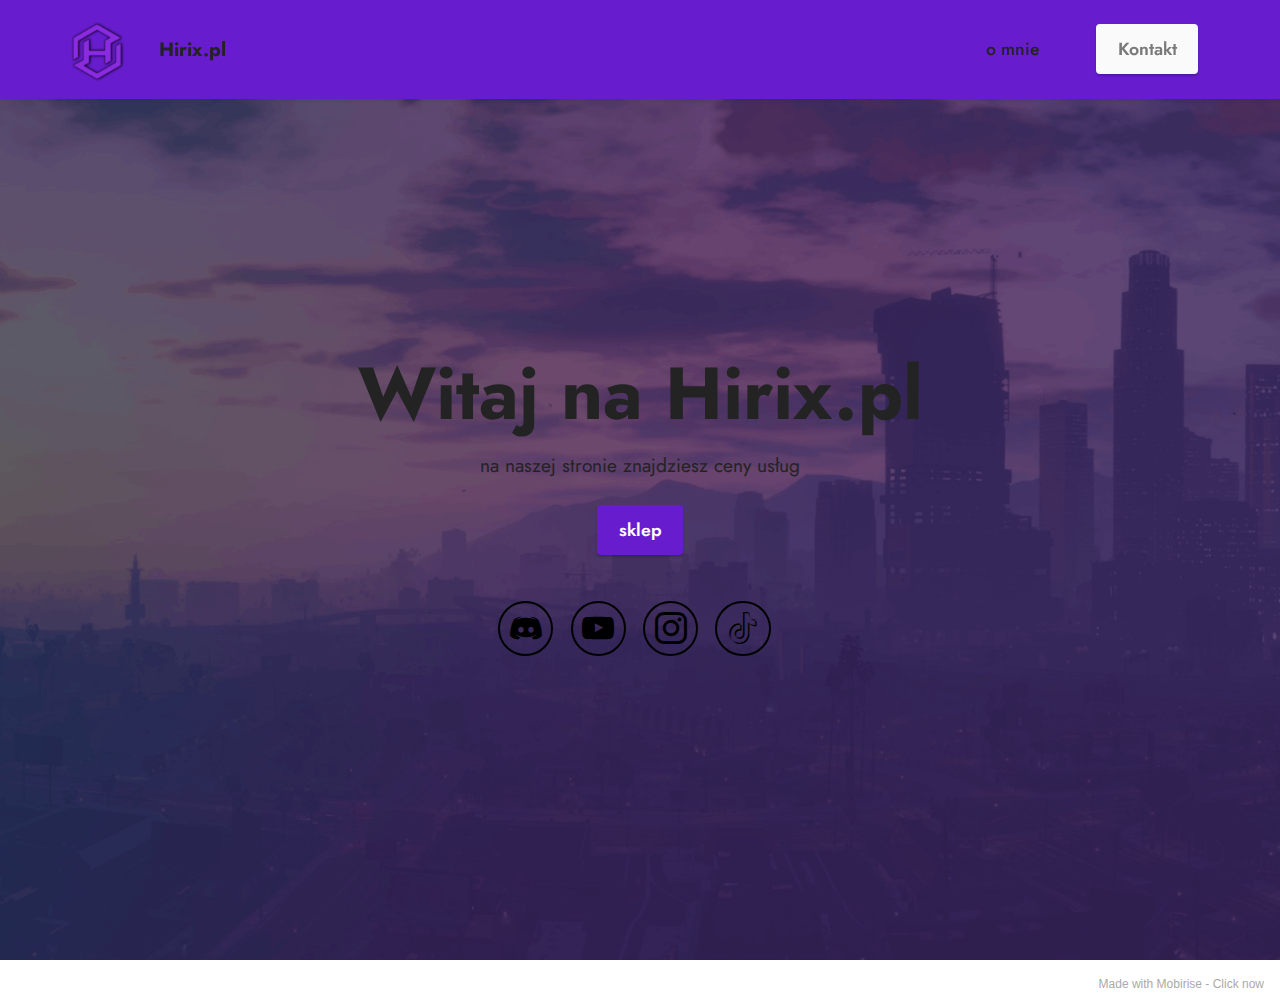
<file: index.html>
<!DOCTYPE html>
<html  >
<head>
  <!-- Site made with Mobirise Website Builder v5.5.5, https://mobirise.com -->
  <meta charset="UTF-8">
  <meta http-equiv="X-UA-Compatible" content="IE=edge">
  <meta name="generator" content="Mobirise v5.5.5, mobirise.com">
  <meta name="viewport" content="width=device-width, initial-scale=1, minimum-scale=1">
  <link rel="shortcut icon" href="assets/images/20211227-213112-128x102-1.png" type="image/x-icon">
  <meta name="description" content="">
  
  
  <title>Home</title>
  <link rel="stylesheet" href="assets/bootstrap/css/bootstrap.min.css">
  <link rel="stylesheet" href="assets/bootstrap/css/bootstrap-grid.min.css">
  <link rel="stylesheet" href="assets/bootstrap/css/bootstrap-reboot.min.css">
  <link rel="stylesheet" href="assets/dropdown/css/style.css">
  <link rel="stylesheet" href="assets/socicon/css/styles.css">
  <link rel="stylesheet" href="assets/theme/css/style.css">
  <link rel="preload" href="https://fonts.googleapis.com/css?family=Jost:100,200,300,400,500,600,700,800,900,100i,200i,300i,400i,500i,600i,700i,800i,900i&display=swap" as="style" onload="this.onload=null;this.rel='stylesheet'">
  <noscript><link rel="stylesheet" href="https://fonts.googleapis.com/css?family=Jost:100,200,300,400,500,600,700,800,900,100i,200i,300i,400i,500i,600i,700i,800i,900i&display=swap"></noscript>
  <link rel="preload" as="style" href="assets/mobirise/css/mbr-additional.css"><link rel="stylesheet" href="assets/mobirise/css/mbr-additional.css" type="text/css">
  
  
  
  
</head>
<body>
  
  <section data-bs-version="5.1" class="menu menu2 cid-sSSVPIwAjV" once="menu" id="menu2-n">
    
    <nav class="navbar navbar-dropdown navbar-fixed-top navbar-expand-lg">
        <div class="container-fluid">
            <div class="navbar-brand">
                <span class="navbar-logo">
                    <a href="index.html#header13-l">
                        <img src="assets/images/20211227-213112-131x105.png" alt="Mobirise" style="height: 4.9rem;">
                    </a>
                </span>
                <span class="navbar-caption-wrap"><a class="navbar-caption text-black text-primary display-7" href="index.html#header13-l">Hirix.pl</a></span>
            </div>
            <button class="navbar-toggler" type="button" data-toggle="collapse" data-bs-toggle="collapse" data-target="#navbarSupportedContent" data-bs-target="#navbarSupportedContent" aria-controls="navbarNavAltMarkup" aria-expanded="false" aria-label="Toggle navigation">
                <div class="hamburger">
                    <span></span>
                    <span></span>
                    <span></span>
                    <span></span>
                </div>
            </button>
            <div class="collapse navbar-collapse" id="navbarSupportedContent">
                <ul class="navbar-nav nav-dropdown" data-app-modern-menu="true"><li class="nav-item"><a class="nav-link link text-black text-primary display-4" href="page3.html#testimonials1-12">o mnie<br></a>
                    </li></ul>
                
                <div class="navbar-buttons mbr-section-btn"><a class="btn btn-white display-4" href="page2.html#form5-10">Kontakt</a></div>
            </div>
        </div>
    </nav>
</section>

<section data-bs-version="5.1" class="header13 cid-sSSS8kNUm5 mbr-fullscreen" id="header13-l">

    

    <div class="mbr-overlay" style="opacity: 0; background-color: rgb(255, 255, 255);"></div>

    <div class="align-center container">
        <div class="row justify-content-center">
            <div class="col-12 col-lg-10">
                <h1 class="mbr-section-title mbr-fonts-style mb-3 display-1"><strong>Witaj na Hirix.pl</strong></h1>
                
                <p class="mbr-text mbr-fonts-style mb-3 display-7">na naszej stronie znajdziesz ceny usług</p>
                <div class="mbr-section-btn mt-3"><a class="btn btn-secondary display-4" href="page1.html#image1-v">sklep<br></a></div>
                <div class="social-row display-7 mt-5">
                    <div class="soc-item">
                        <a href="https://discord.gg/nV8Jnjw2uT" target="_blank">
                            <span class="mbr-iconfont socicon-discord socicon"></span>
                        </a>
                    </div>
                    <div class="soc-item">
                        <a href="https://www.youtube.com/channel/UC6vPc8rOCn3VEu55mf0whsQ" target="_blank">
                            <span class="mbr-iconfont socicon-youtube socicon"></span>
                        </a>
                    </div>
                    <div class="soc-item">
                        <a href="https://www.instagram.com/jakub.kopycinski69/" target="_blank">
                            <span class="mbr-iconfont socicon-instagram socicon"></span>
                        </a>
                    </div>
                    <div class="soc-item">
                        <a href="https://www.tiktok.com/@hirix.pl" target="_blank">
                            <span class="mbr-iconfont socicon-tiktok socicon"></span>
                        </a>
                    </div>
                    
                </div>
            </div>
        </div>
    </div>
</section><section style="background-color: #fff; font-family: -apple-system, BlinkMacSystemFont, 'Segoe UI', 'Roboto', 'Helvetica Neue', Arial, sans-serif; color:#aaa; font-size:12px; padding: 0; align-items: center; display: flex;"><a href="https://mobirise.site/w" style="flex: 1 1; height: 3rem; padding-left: 1rem;"></a><p style="flex: 0 0 auto; margin:0; padding-right:1rem;">Made with Mobirise - <a href="https://mobirise.site/l" style="color:#aaa;">Click now</a></p></section><script src="assets/bootstrap/js/bootstrap.bundle.min.js"></script>  <script src="assets/smoothscroll/smooth-scroll.js"></script>  <script src="assets/ytplayer/index.js"></script>  <script src="assets/dropdown/js/navbar-dropdown.js"></script>  <script src="assets/theme/js/script.js"></script>  
  
  
</body>
</html>
</file>
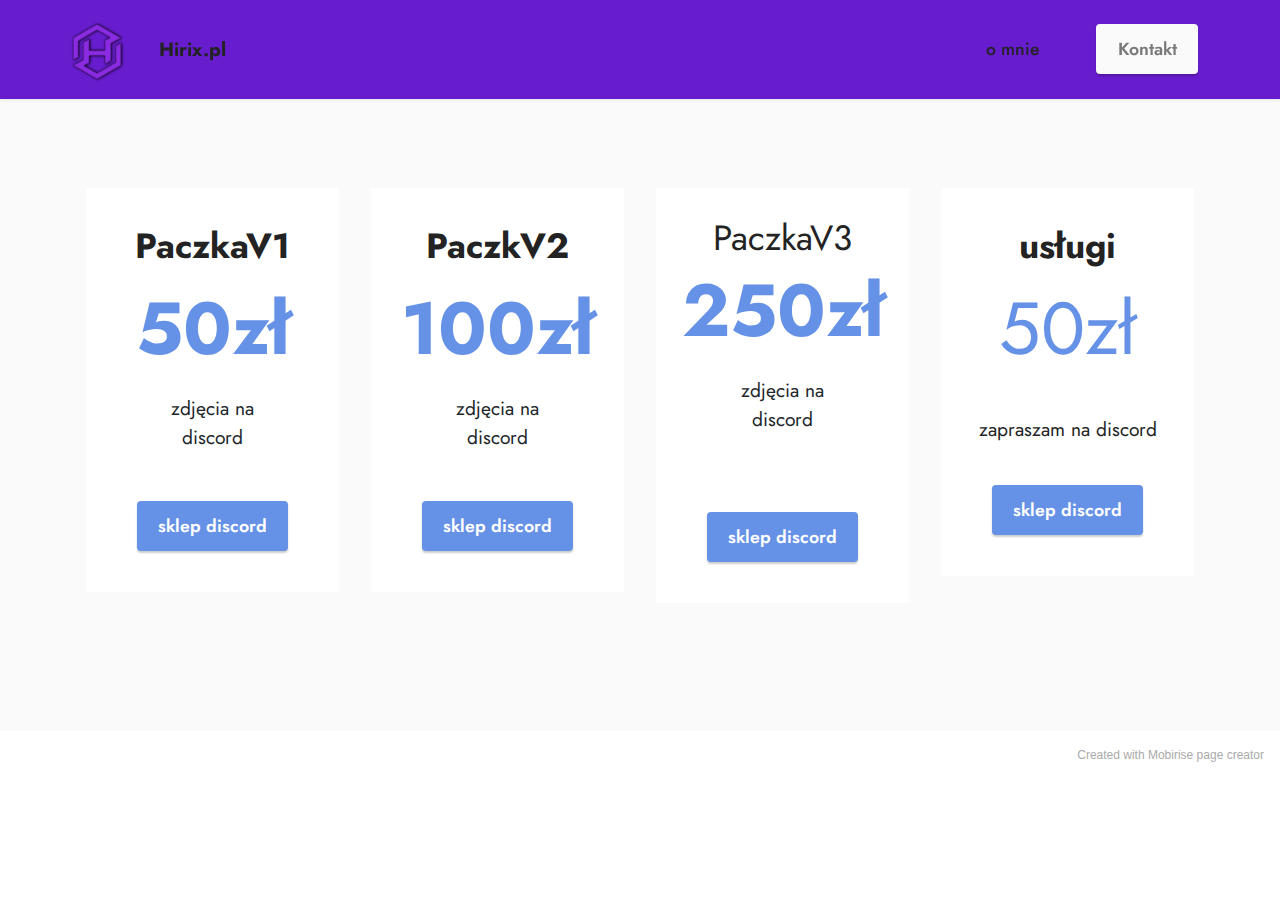
<file: page1.html>
<!DOCTYPE html>
<html  >
<head>
  <!-- Site made with Mobirise Website Builder v5.5.5, https://mobirise.com -->
  <meta charset="UTF-8">
  <meta http-equiv="X-UA-Compatible" content="IE=edge">
  <meta name="generator" content="Mobirise v5.5.5, mobirise.com">
  <meta name="viewport" content="width=device-width, initial-scale=1, minimum-scale=1">
  <link rel="shortcut icon" href="assets/images/20211227-213112-128x102-1.png" type="image/x-icon">
  <meta name="description" content="">
  
  
  <title>sklep</title>
  <link rel="stylesheet" href="assets/bootstrap/css/bootstrap.min.css">
  <link rel="stylesheet" href="assets/bootstrap/css/bootstrap-grid.min.css">
  <link rel="stylesheet" href="assets/bootstrap/css/bootstrap-reboot.min.css">
  <link rel="stylesheet" href="assets/dropdown/css/style.css">
  <link rel="stylesheet" href="assets/socicon/css/styles.css">
  <link rel="stylesheet" href="assets/theme/css/style.css">
  <link rel="preload" href="https://fonts.googleapis.com/css?family=Jost:100,200,300,400,500,600,700,800,900,100i,200i,300i,400i,500i,600i,700i,800i,900i&display=swap" as="style" onload="this.onload=null;this.rel='stylesheet'">
  <noscript><link rel="stylesheet" href="https://fonts.googleapis.com/css?family=Jost:100,200,300,400,500,600,700,800,900,100i,200i,300i,400i,500i,600i,700i,800i,900i&display=swap"></noscript>
  <link rel="preload" as="style" href="assets/mobirise/css/mbr-additional.css"><link rel="stylesheet" href="assets/mobirise/css/mbr-additional.css" type="text/css">
  
  
  
  
</head>
<body>
  
  <section data-bs-version="5.1" class="menu menu2 cid-sSSVPIwAjV" once="menu" id="menu2-t">
    
    <nav class="navbar navbar-dropdown navbar-fixed-top navbar-expand-lg">
        <div class="container-fluid">
            <div class="navbar-brand">
                <span class="navbar-logo">
                    <a href="index.html#header13-l">
                        <img src="assets/images/20211227-213112-131x105.png" alt="Mobirise" style="height: 4.9rem;">
                    </a>
                </span>
                <span class="navbar-caption-wrap"><a class="navbar-caption text-black text-primary display-7" href="index.html#header13-l">Hirix.pl</a></span>
            </div>
            <button class="navbar-toggler" type="button" data-toggle="collapse" data-bs-toggle="collapse" data-target="#navbarSupportedContent" data-bs-target="#navbarSupportedContent" aria-controls="navbarNavAltMarkup" aria-expanded="false" aria-label="Toggle navigation">
                <div class="hamburger">
                    <span></span>
                    <span></span>
                    <span></span>
                    <span></span>
                </div>
            </button>
            <div class="collapse navbar-collapse" id="navbarSupportedContent">
                <ul class="navbar-nav nav-dropdown" data-app-modern-menu="true"><li class="nav-item"><a class="nav-link link text-black text-primary display-4" href="page3.html#testimonials1-12">o mnie<br></a>
                    </li></ul>
                
                <div class="navbar-buttons mbr-section-btn"><a class="btn btn-white display-4" href="page2.html#form5-10">Kontakt</a></div>
            </div>
        </div>
    </nav>
</section>

<section data-bs-version="5.1" class="pricing2 cid-sSTAJxi1bh" id="pricing2-w">
    

    
    <div class="container">
        <div class="row justify-content-center">
            <div class="col-12 col-md-6 align-center col-lg-3">
                <div class="plan">
                    <div class="plan-header">
                        <h6 class="plan-title mbr-fonts-style mb-3 display-5">
                            <strong>PaczkaV1</strong></h6>
                        <div class="plan-price">
                            <p class="price mbr-fonts-style m-0 display-1"><strong>50zł</strong></p>
                            <p class="price-term mbr-fonts-style mb-3 display-7"></p>
                        </div>
                    </div>
                    <div class="plan-body">
                        <div class="plan-list mb-4">
                            <ul class="list-group mbr-fonts-style list-group-flush display-7">
                                <li class="list-group-item">zdjęcia na discord</li>
                            </ul>
                        </div>
                        <div class="mbr-section-btn text-center"><a href="https://discord.gg/mQrXmRFPu3" class="btn btn-primary display-4">sklep discord</a></div>
                    </div>
                </div>
            </div>
            <div class="col-12 col-md-6 align-center col-lg-3">
                <div class="plan">
                    <div class="plan-header">
                        <h6 class="plan-title mbr-fonts-style mb-3 display-5"><strong>PaczkV2</strong></h6>
                        <div class="plan-price">
                            <p class="price mbr-fonts-style m-0 display-1"><strong>100zł</strong></p>
                            <p class="price-term mbr-fonts-style mb-3 display-7"></p>
                        </div>
                    </div>
                    <div class="plan-body">
                        <div class="plan-list mb-4">
                            <ul class="list-group mbr-fonts-style list-group-flush display-7">
                                <li class="list-group-item">zdjęcia na discord</li>
                            </ul>
                        </div>
                        <div class="mbr-section-btn text-center"><a href="https://discord.gg/7jt62gEtrX" class="btn btn-primary display-4">sklep discord</a></div>
                    </div>
                </div>
            </div>
            <div class="col-12 col-md-6 align-center col-lg-3">
                <div class="plan">
                    <div class="plan-header">
                        <h6 class="plan-title mbr-fonts-style mb-3 display-5"><p>PaczkaV3</p></h6>
                        <div class="plan-price">
                            <p class="price mbr-fonts-style m-0 display-1"><strong>250zł</strong></p>
                            <p class="price-term mbr-fonts-style mb-3 display-7"></p>
                        </div>
                    </div>
                    <div class="plan-body">
                        <div class="plan-list mb-4">
                            <ul class="list-group mbr-fonts-style list-group-flush display-7">
                                <li class="list-group-item">zdjęcia na discord<br><br></li>
                            </ul>
                        </div>
                        <div class="mbr-section-btn text-center"><a href="https://discord.gg/WrtXUGRpYY" class="btn btn-primary display-4">sklep discord</a></div>
                    </div>
                </div>
            </div>
            <div class="col-12 col-md-6 align-center col-lg-3">
                <div class="plan">
                    <div class="plan-header">
                        <h6 class="plan-title mbr-fonts-style mb-3 display-5">
                            <strong>usługi</strong></h6>
                        <div class="plan-price">
                            <p class="price mbr-fonts-style m-0 display-1">50zł</p>
                            <p class="price-term mbr-fonts-style mb-3 display-7"><strong>&nbsp;</strong></p>
                        </div>
                    </div>
                    <div class="plan-body">
                        <div class="plan-list mb-4">
                            <ul class="list-group mbr-fonts-style list-group-flush display-7">zapraszam na discord</ul>
                        </div>
                        <div class="mbr-section-btn text-center"><a href="https://discord.gg/rJuwUv5r8v" class="btn btn-primary display-4">sklep discord</a></div>
                    </div>
                </div>
            </div>
        </div>
    </div>
</section><section style="background-color: #fff; font-family: -apple-system, BlinkMacSystemFont, 'Segoe UI', 'Roboto', 'Helvetica Neue', Arial, sans-serif; color:#aaa; font-size:12px; padding: 0; align-items: center; display: flex;"><a href="https://mobirise.site/u" style="flex: 1 1; height: 3rem; padding-left: 1rem;"></a><p style="flex: 0 0 auto; margin:0; padding-right:1rem;">Created with Mobirise <a href="https://mobirise.site/j" style="color:#aaa;">page</a> creator</p></section><script src="assets/bootstrap/js/bootstrap.bundle.min.js"></script>  <script src="assets/smoothscroll/smooth-scroll.js"></script>  <script src="assets/ytplayer/index.js"></script>  <script src="assets/dropdown/js/navbar-dropdown.js"></script>  <script src="assets/theme/js/script.js"></script>  
  
  
</body>
</html>
</file>
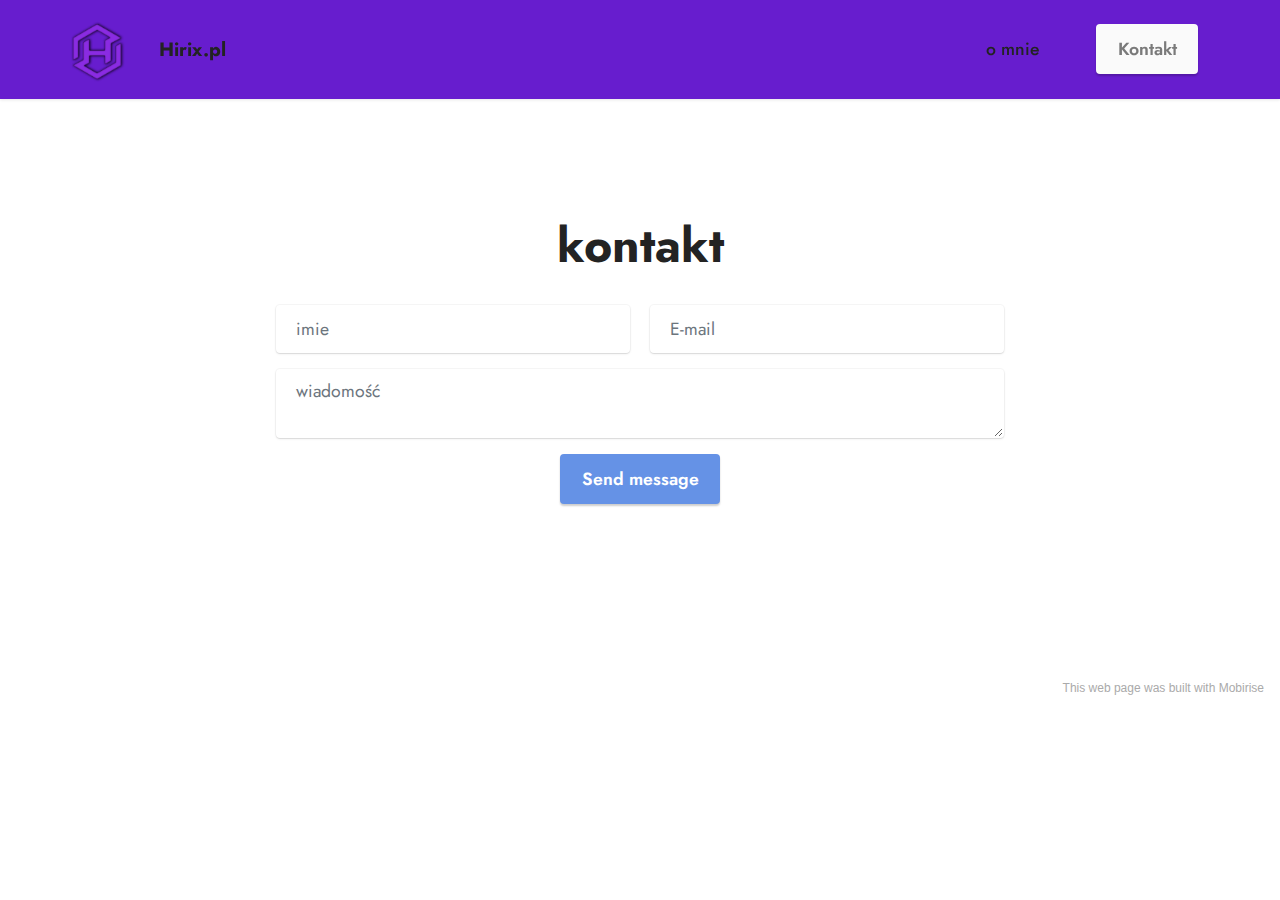
<file: page2.html>
<!DOCTYPE html>
<html  >
<head>
  <!-- Site made with Mobirise Website Builder v5.5.5, https://mobirise.com -->
  <meta charset="UTF-8">
  <meta http-equiv="X-UA-Compatible" content="IE=edge">
  <meta name="generator" content="Mobirise v5.5.5, mobirise.com">
  <meta name="viewport" content="width=device-width, initial-scale=1, minimum-scale=1">
  <link rel="shortcut icon" href="assets/images/20211227-213112-128x102-1.png" type="image/x-icon">
  <meta name="description" content="">
  
  
  <title>kontakt</title>
  <link rel="stylesheet" href="assets/bootstrap/css/bootstrap.min.css">
  <link rel="stylesheet" href="assets/bootstrap/css/bootstrap-grid.min.css">
  <link rel="stylesheet" href="assets/bootstrap/css/bootstrap-reboot.min.css">
  <link rel="stylesheet" href="assets/dropdown/css/style.css">
  <link rel="stylesheet" href="assets/socicon/css/styles.css">
  <link rel="stylesheet" href="assets/theme/css/style.css">
  <link rel="preload" href="https://fonts.googleapis.com/css?family=Jost:100,200,300,400,500,600,700,800,900,100i,200i,300i,400i,500i,600i,700i,800i,900i&display=swap" as="style" onload="this.onload=null;this.rel='stylesheet'">
  <noscript><link rel="stylesheet" href="https://fonts.googleapis.com/css?family=Jost:100,200,300,400,500,600,700,800,900,100i,200i,300i,400i,500i,600i,700i,800i,900i&display=swap"></noscript>
  <link rel="preload" as="style" href="assets/mobirise/css/mbr-additional.css"><link rel="stylesheet" href="assets/mobirise/css/mbr-additional.css" type="text/css">
  
  
  
  
</head>
<body>
  
  <section data-bs-version="5.1" class="menu menu2 cid-sSSVPIwAjV" once="menu" id="menu2-y">
    
    <nav class="navbar navbar-dropdown navbar-fixed-top navbar-expand-lg">
        <div class="container-fluid">
            <div class="navbar-brand">
                <span class="navbar-logo">
                    <a href="index.html#header13-l">
                        <img src="assets/images/20211227-213112-131x105.png" alt="Mobirise" style="height: 4.9rem;">
                    </a>
                </span>
                <span class="navbar-caption-wrap"><a class="navbar-caption text-black text-primary display-7" href="index.html#header13-l">Hirix.pl</a></span>
            </div>
            <button class="navbar-toggler" type="button" data-toggle="collapse" data-bs-toggle="collapse" data-target="#navbarSupportedContent" data-bs-target="#navbarSupportedContent" aria-controls="navbarNavAltMarkup" aria-expanded="false" aria-label="Toggle navigation">
                <div class="hamburger">
                    <span></span>
                    <span></span>
                    <span></span>
                    <span></span>
                </div>
            </button>
            <div class="collapse navbar-collapse" id="navbarSupportedContent">
                <ul class="navbar-nav nav-dropdown" data-app-modern-menu="true"><li class="nav-item"><a class="nav-link link text-black text-primary display-4" href="page3.html#testimonials1-12">o mnie<br></a>
                    </li></ul>
                
                <div class="navbar-buttons mbr-section-btn"><a class="btn btn-white display-4" href="page2.html#form5-10">Kontakt</a></div>
            </div>
        </div>
    </nav>
</section>

<section data-bs-version="5.1" class="form5 cid-sSTCKLD1P7" id="form5-10">
    
    
    <div class="container">
        <div class="mbr-section-head">
            <h3 class="mbr-section-title mbr-fonts-style align-center mb-0 display-2"><strong>kontakt</strong></h3>
            
        </div>
        <div class="row justify-content-center mt-4">
            <div class="col-lg-8 mx-auto mbr-form" data-form-type="formoid">
                <form action="https://mobirise.eu/" method="POST" class="mbr-form form-with-styler" data-form-title="Form Name"><input type="hidden" name="email" data-form-email="true" value="BKHRJUOWnWOfahMXT1OXdKO39VI96xtiPTe2ciGxMgd8CT7yg24W5B2Ok2EX++2aw49czsvq6I9SFy2nihm3vBAmjdI3QYL/Kamz2ttdVAPLUvXPejT5UQIfv/ZkSPdh">
                    <div class="row">
                        <div hidden="hidden" data-form-alert="" class="alert alert-success col-12">dziękujemy</div>
                        <div hidden="hidden" data-form-alert-danger="" class="alert alert-danger col-12">
                            Oops...! some problem!
                        </div>
                    </div>
                    <div class="dragArea row">
                        <div class="col-md col-sm-12 form-group mb-3" data-for="name">
                            <input type="text" name="name" placeholder="imie" data-form-field="name" class="form-control" value="" id="name-form5-10">
                        </div>
                        <div class="col-md col-sm-12 form-group mb-3" data-for="email">
                            <input type="email" name="email" placeholder="E-mail" data-form-field="email" class="form-control" value="" id="email-form5-10">
                        </div>
                        
                        <div class="col-12 form-group mb-3" data-for="textarea">
                            <textarea name="textarea" placeholder="wiadomość" data-form-field="textarea" class="form-control" id="textarea-form5-10"></textarea>
                        </div>
                        <div class="col-lg-12 col-md-12 col-sm-12 align-center mbr-section-btn">
                            <button type="submit" class="btn btn-primary display-4">Send message</button>
                        </div>
                    </div>
                </form>
            </div>
        </div>
    </div>
</section><section style="background-color: #fff; font-family: -apple-system, BlinkMacSystemFont, 'Segoe UI', 'Roboto', 'Helvetica Neue', Arial, sans-serif; color:#aaa; font-size:12px; padding: 0; align-items: center; display: flex;"><a href="https://mobirise.site/x" style="flex: 1 1; height: 3rem; padding-left: 1rem;"></a><p style="flex: 0 0 auto; margin:0; padding-right:1rem;">This <a href="https://mobirise.site/e" style="color:#aaa;">web page</a> was built with Mobirise</p></section><script src="assets/bootstrap/js/bootstrap.bundle.min.js"></script>  <script src="assets/smoothscroll/smooth-scroll.js"></script>  <script src="assets/ytplayer/index.js"></script>  <script src="assets/dropdown/js/navbar-dropdown.js"></script>  <script src="assets/theme/js/script.js"></script>  <script src="assets/formoid/formoid.min.js"></script>  
  
  
</body>
</html>
</file>
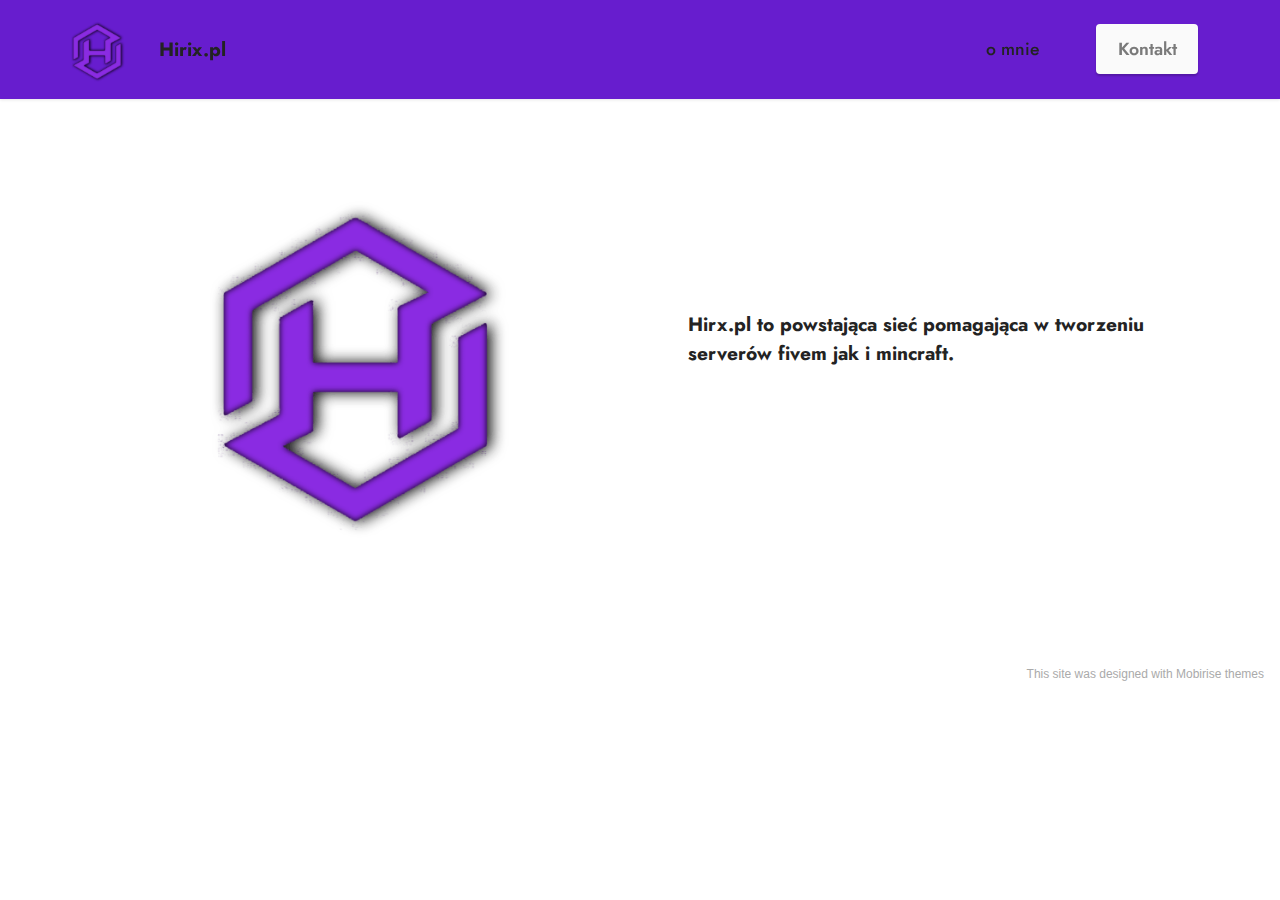
<file: page3.html>
<!DOCTYPE html>
<html  >
<head>
  <!-- Site made with Mobirise Website Builder v5.5.5, https://mobirise.com -->
  <meta charset="UTF-8">
  <meta http-equiv="X-UA-Compatible" content="IE=edge">
  <meta name="generator" content="Mobirise v5.5.5, mobirise.com">
  <meta name="viewport" content="width=device-width, initial-scale=1, minimum-scale=1">
  <link rel="shortcut icon" href="assets/images/20211227-213112-128x102-1.png" type="image/x-icon">
  <meta name="description" content="">
  
  
  <title>o mnie</title>
  <link rel="stylesheet" href="assets/bootstrap/css/bootstrap.min.css">
  <link rel="stylesheet" href="assets/bootstrap/css/bootstrap-grid.min.css">
  <link rel="stylesheet" href="assets/bootstrap/css/bootstrap-reboot.min.css">
  <link rel="stylesheet" href="assets/dropdown/css/style.css">
  <link rel="stylesheet" href="assets/socicon/css/styles.css">
  <link rel="stylesheet" href="assets/theme/css/style.css">
  <link rel="preload" href="https://fonts.googleapis.com/css?family=Jost:100,200,300,400,500,600,700,800,900,100i,200i,300i,400i,500i,600i,700i,800i,900i&display=swap" as="style" onload="this.onload=null;this.rel='stylesheet'">
  <noscript><link rel="stylesheet" href="https://fonts.googleapis.com/css?family=Jost:100,200,300,400,500,600,700,800,900,100i,200i,300i,400i,500i,600i,700i,800i,900i&display=swap"></noscript>
  <link rel="preload" as="style" href="assets/mobirise/css/mbr-additional.css"><link rel="stylesheet" href="assets/mobirise/css/mbr-additional.css" type="text/css">
  
  
  
  
</head>
<body>
  
  <section data-bs-version="5.1" class="menu menu2 cid-sSSVPIwAjV" once="menu" id="menu2-11">
    
    <nav class="navbar navbar-dropdown navbar-fixed-top navbar-expand-lg">
        <div class="container-fluid">
            <div class="navbar-brand">
                <span class="navbar-logo">
                    <a href="index.html#header13-l">
                        <img src="assets/images/20211227-213112-131x105.png" alt="Mobirise" style="height: 4.9rem;">
                    </a>
                </span>
                <span class="navbar-caption-wrap"><a class="navbar-caption text-black text-primary display-7" href="index.html#header13-l">Hirix.pl</a></span>
            </div>
            <button class="navbar-toggler" type="button" data-toggle="collapse" data-bs-toggle="collapse" data-target="#navbarSupportedContent" data-bs-target="#navbarSupportedContent" aria-controls="navbarNavAltMarkup" aria-expanded="false" aria-label="Toggle navigation">
                <div class="hamburger">
                    <span></span>
                    <span></span>
                    <span></span>
                    <span></span>
                </div>
            </button>
            <div class="collapse navbar-collapse" id="navbarSupportedContent">
                <ul class="navbar-nav nav-dropdown" data-app-modern-menu="true"><li class="nav-item"><a class="nav-link link text-black text-primary display-4" href="page3.html#testimonials1-12">o mnie<br></a>
                    </li></ul>
                
                <div class="navbar-buttons mbr-section-btn"><a class="btn btn-white display-4" href="page2.html#form5-10">Kontakt</a></div>
            </div>
        </div>
    </nav>
</section>

<section data-bs-version="5.1" class="testimonials1 cid-sSTGOAH90d" id="testimonials1-12">
    

    
    <div class="container">
        
        <div class="row align-items-center">
            <div class="col-12 col-md-6">
                <div class="image-wrapper">
                    <img src="assets/images/20211227-213112-1256x1005.png" alt="Mobirise">
                </div>
            </div>
            <div class="col-12 col-md">
                <div class="text-wrapper">
                    <p class="mbr-text mbr-fonts-style mb-4 display-7"><strong>Hirx.pl to powstająca sieć pomagająca w tworzeniu serverów fivem jak i mincraft.</strong><br></p>
                    <p class="name mbr-fonts-style mb-1 display-4"></p>
                    <p class="position mbr-fonts-style display-4"></p>
                </div>
            </div>
        </div>
    </div>
</section><section style="background-color: #fff; font-family: -apple-system, BlinkMacSystemFont, 'Segoe UI', 'Roboto', 'Helvetica Neue', Arial, sans-serif; color:#aaa; font-size:12px; padding: 0; align-items: center; display: flex;"><a href="https://mobirise.site/d" style="flex: 1 1; height: 3rem; padding-left: 1rem;"></a><p style="flex: 0 0 auto; margin:0; padding-right:1rem;"><a href="https://mobirise.site/r" style="color:#aaa;">This site</a> was designed with Mobirise themes</p></section><script src="assets/bootstrap/js/bootstrap.bundle.min.js"></script>  <script src="assets/smoothscroll/smooth-scroll.js"></script>  <script src="assets/ytplayer/index.js"></script>  <script src="assets/dropdown/js/navbar-dropdown.js"></script>  <script src="assets/theme/js/script.js"></script>  
  
  
</body>
</html>
</file>
<file: assets/dropdown/css/style.css>
.navbar-dropdown {
  left: 0;
  padding: 0;
  position: absolute;
  right: 0;
  top: 0;
  transition: all 0.45s ease;
  z-index: 1030;
  background: #282828; }
  .navbar-dropdown .navbar-logo {
    margin-right: 0.8rem;
    transition: margin 0.3s ease-in-out;
    vertical-align: middle; }
    .navbar-dropdown .navbar-logo img {
      height: 3.125rem;
      transition: all 0.3s ease-in-out; }
    .navbar-dropdown .navbar-logo.mbr-iconfont {
      font-size: 3.125rem;
      line-height: 3.125rem; }
  .navbar-dropdown .navbar-caption {
    font-weight: 700;
    white-space: normal;
    vertical-align: -4px;
    line-height: 3.125rem !important; }
    .navbar-dropdown .navbar-caption, .navbar-dropdown .navbar-caption:hover {
      color: inherit;
      text-decoration: none; }
  .navbar-dropdown .mbr-iconfont + .navbar-caption {
    vertical-align: -1px; }
  .navbar-dropdown.navbar-fixed-top {
    position: fixed; }
  .navbar-dropdown .navbar-brand span {
    vertical-align: -4px; }
  .navbar-dropdown.bg-color.transparent {
    background: none; }
  .navbar-dropdown.navbar-short .navbar-brand {
    padding: 0.625rem 0; }
    .navbar-dropdown.navbar-short .navbar-brand span {
      vertical-align: -1px; }
  .navbar-dropdown.navbar-short .navbar-caption {
    line-height: 2.375rem !important;
    vertical-align: -2px; }
  .navbar-dropdown.navbar-short .navbar-logo {
    margin-right: 0.5rem; }
    .navbar-dropdown.navbar-short .navbar-logo img {
      height: 2.375rem; }
    .navbar-dropdown.navbar-short .navbar-logo.mbr-iconfont {
      font-size: 2.375rem;
      line-height: 2.375rem; }
  .navbar-dropdown.navbar-short .mbr-table-cell {
    height: 3.625rem; }
  .navbar-dropdown .navbar-close {
    left: 0.6875rem;
    position: fixed;
    top: 0.75rem;
    z-index: 1000; }
  .navbar-dropdown .hamburger-icon {
    content: "";
    display: inline-block;
    vertical-align: middle;
    width: 16px;
    -webkit-box-shadow: 0 -6px 0 1px #282828,0 0 0 1px #282828,0 6px 0 1px #282828;
    -moz-box-shadow: 0 -6px 0 1px #282828,0 0 0 1px #282828,0 6px 0 1px #282828;
    box-shadow: 0 -6px 0 1px #282828,0 0 0 1px #282828,0 6px 0 1px #282828; }

.dropdown-menu .dropdown-toggle[data-toggle="dropdown-submenu"]::after {
  border-bottom: 0.35em solid transparent;
  border-left: 0.35em solid;
  border-right: 0;
  border-top: 0.35em solid transparent;
  margin-left: 0.3rem; }

.dropdown-menu .dropdown-item:focus {
  outline: 0; }

.nav-dropdown {
  font-size: 0.75rem;
  font-weight: 500;
  height: auto !important; }
  .nav-dropdown .nav-btn {
    padding-left: 1rem; }
  .nav-dropdown .link {
    margin: .667em 1.667em;
    font-weight: 500;
    padding: 0;
    transition: color .2s ease-in-out; }
    .nav-dropdown .link.dropdown-toggle {
      margin-right: 2.583em; }
      .nav-dropdown .link.dropdown-toggle::after {
        margin-left: .25rem;
        border-top: 0.35em solid;
        border-right: 0.35em solid transparent;
        border-left: 0.35em solid transparent;
        border-bottom: 0; }
      .nav-dropdown .link.dropdown-toggle[aria-expanded="true"] {
        margin: 0;
        padding: 0.667em 3.263em  0.667em 1.667em; }
  .nav-dropdown .link::after,
  .nav-dropdown .dropdown-item::after {
    color: inherit; }
  .nav-dropdown .btn {
    font-size: 0.75rem;
    font-weight: 700;
    letter-spacing: 0;
    margin-bottom: 0;
    padding-left: 1.25rem;
    padding-right: 1.25rem; }
  .nav-dropdown .dropdown-menu {
    border-radius: 0;
    border: 0;
    left: 0;
    margin: 0;
    padding-bottom: 1.25rem;
    padding-top: 1.25rem;
    position: relative; }
  .nav-dropdown .dropdown-submenu {
    margin-left: 0.125rem;
    top: 0; }
  .nav-dropdown .dropdown-item {
    font-weight: 500;
    line-height: 2;
    padding: 0.3846em 4.615em 0.3846em 1.5385em;
    position: relative;
    transition: color .2s ease-in-out, background-color .2s ease-in-out; }
    .nav-dropdown .dropdown-item::after {
      margin-top: -0.3077em;
      position: absolute;
      right: 1.1538em;
      top: 50%; }
    .nav-dropdown .dropdown-item:focus, .nav-dropdown .dropdown-item:hover {
      background: none; }

@media (max-width: 767px) {
  .nav-dropdown.navbar-toggleable-sm {
    bottom: 0;
    display: none;
    left: 0;
    overflow-x: hidden;
    position: fixed;
    top: 0;
    transform: translateX(-100%);
    -ms-transform: translateX(-100%);
    -webkit-transform: translateX(-100%);
    width: 18.75rem;
    z-index: 999; } }
.nav-dropdown.navbar-toggleable-xl {
  bottom: 0;
  display: none;
  left: 0;
  overflow-x: hidden;
  position: fixed;
  top: 0;
  transform: translateX(-100%);
  -ms-transform: translateX(-100%);
  -webkit-transform: translateX(-100%);
  width: 18.75rem;
  z-index: 999; }

.nav-dropdown-sm {
  display: block !important;
  overflow-x: hidden;
  overflow: auto;
  padding-top: 3.875rem; }
  .nav-dropdown-sm::after {
    content: "";
    display: block;
    height: 3rem;
    width: 100%; }
  .nav-dropdown-sm.collapse.in ~ .navbar-close {
    display: block !important; }
  .nav-dropdown-sm.collapsing, .nav-dropdown-sm.collapse.in {
    transform: translateX(0);
    -ms-transform: translateX(0);
    -webkit-transform: translateX(0);
    transition: all 0.25s ease-out;
    -webkit-transition: all 0.25s ease-out;
    background: #282828; }
  .nav-dropdown-sm.collapsing[aria-expanded="false"] {
    transform: translateX(-100%);
    -ms-transform: translateX(-100%);
    -webkit-transform: translateX(-100%); }
  .nav-dropdown-sm .nav-item {
    display: block;
    margin-left: 0 !important;
    padding-left: 0; }
  .nav-dropdown-sm .link,
  .nav-dropdown-sm .dropdown-item {
    border-top: 1px dotted rgba(255, 255, 255, 0.1);
    font-size: 0.8125rem;
    line-height: 1.6;
    margin: 0 !important;
    padding: 0.875rem 2.4rem 0.875rem 1.5625rem !important;
    position: relative;
    white-space: normal; }
    .nav-dropdown-sm .link:focus, .nav-dropdown-sm .link:hover,
    .nav-dropdown-sm .dropdown-item:focus,
    .nav-dropdown-sm .dropdown-item:hover {
      background: rgba(0, 0, 0, 0.2) !important;
      color: #c0a375; }
  .nav-dropdown-sm .nav-btn {
    position: relative;
    padding: 1.5625rem 1.5625rem 0 1.5625rem; }
    .nav-dropdown-sm .nav-btn::before {
      border-top: 1px dotted rgba(255, 255, 255, 0.1);
      content: "";
      left: 0;
      position: absolute;
      top: 0;
      width: 100%; }
    .nav-dropdown-sm .nav-btn + .nav-btn {
      padding-top: 0.625rem; }
      .nav-dropdown-sm .nav-btn + .nav-btn::before {
        display: none; }
  .nav-dropdown-sm .btn {
    padding: 0.625rem 0; }
  .nav-dropdown-sm .dropdown-toggle[data-toggle="dropdown-submenu"]::after {
    margin-left: .25rem;
    border-top: 0.35em solid;
    border-right: 0.35em solid transparent;
    border-left: 0.35em solid transparent;
    border-bottom: 0; }
  .nav-dropdown-sm .dropdown-toggle[data-toggle="dropdown-submenu"][aria-expanded="true"]::after {
    border-top: 0;
    border-right: 0.35em solid transparent;
    border-left: 0.35em solid transparent;
    border-bottom: 0.35em solid; }
  .nav-dropdown-sm .dropdown-menu {
    margin: 0;
    padding: 0;
    position: relative;
    top: 0;
    left: 0;
    width: 100%;
    border: 0;
    float: none;
    border-radius: 0;
    background: none; }
  .nav-dropdown-sm .dropdown-submenu {
    left: 100%;
    margin-left: 0.125rem;
    margin-top: -1.25rem;
    top: 0; }

.navbar-toggleable-sm .nav-dropdown .dropdown-menu {
  position: absolute; }

.navbar-toggleable-sm .nav-dropdown .dropdown-submenu {
  left: 100%;
  margin-left: 0.125rem;
  margin-top: -1.25rem;
  top: 0; }

.navbar-toggleable-sm.opened .nav-dropdown .dropdown-menu {
  position: relative; }

.navbar-toggleable-sm.opened .nav-dropdown .dropdown-submenu {
  left: 0;
  margin-left: 00rem;
  margin-top: 0rem;
  top: 0; }

.is-builder .nav-dropdown.collapsing {
  transition: none !important; }
</file>
<file: assets/socicon/css/styles.css>
@charset "UTF-8";

@font-face {
  font-family: 'Socicon';
  src:  url('../fonts/socicon.eot');
  src:  url('../fonts/socicon.eot?#iefix') format('embedded-opentype'),
    url('../fonts/socicon.woff2') format('woff2'),
    url('../fonts/socicon.ttf') format('truetype'),
    url('../fonts/socicon.woff') format('woff'),
    url('../fonts/socicon.svg#socicon') format('svg');
  font-weight: normal;
  font-style: normal;
  font-display: swap;
}

[data-icon]:before {
  font-family: "socicon" !important;
  content: attr(data-icon);
  font-style: normal !important;
  font-weight: normal !important;
  font-variant: normal !important;
  text-transform: none !important;
  speak: none;
  line-height: 1;
  -webkit-font-smoothing: antialiased;
  -moz-osx-font-smoothing: grayscale;
}

[class^="socicon-"], [class*=" socicon-"] {
  /* use !important to prevent issues with browser extensions that change fonts */
  font-family: 'Socicon' !important;
  speak: none;
  font-style: normal;
  font-weight: normal;
  font-variant: normal;
  text-transform: none;
  line-height: 1;

  /* Better Font Rendering =========== */
  -webkit-font-smoothing: antialiased;
  -moz-osx-font-smoothing: grayscale;
}

.socicon-eitaa:before {
  content: "\e97c";
}
.socicon-soroush:before {
  content: "\e97d";
}
.socicon-bale:before {
  content: "\e97e";
}
.socicon-zazzle:before {
  content: "\e97b";
}
.socicon-society6:before {
  content: "\e97a";
}
.socicon-redbubble:before {
  content: "\e979";
}
.socicon-avvo:before {
  content: "\e978";
}
.socicon-stitcher:before {
  content: "\e977";
}
.socicon-googlehangouts:before {
  content: "\e974";
}
.socicon-dlive:before {
  content: "\e975";
}
.socicon-vsco:before {
  content: "\e976";
}
.socicon-flipboard:before {
  content: "\e973";
}
.socicon-ubuntu:before {
  content: "\e958";
}
.socicon-artstation:before {
  content: "\e959";
}
.socicon-invision:before {
  content: "\e95a";
}
.socicon-torial:before {
  content: "\e95b";
}
.socicon-collectorz:before {
  content: "\e95c";
}
.socicon-seenthis:before {
  content: "\e95d";
}
.socicon-googleplaymusic:before {
  content: "\e95e";
}
.socicon-debian:before {
  content: "\e95f";
}
.socicon-filmfreeway:before {
  content: "\e960";
}
.socicon-gnome:before {
  content: "\e961";
}
.socicon-itchio:before {
  content: "\e962";
}
.socicon-jamendo:before {
  content: "\e963";
}
.socicon-mix:before {
  content: "\e964";
}
.socicon-sharepoint:before {
  content: "\e965";
}
.socicon-tinder:before {
  content: "\e966";
}
.socicon-windguru:before {
  content: "\e967";
}
.socicon-cdbaby:before {
  content: "\e968";
}
.socicon-elementaryos:before {
  content: "\e969";
}
.socicon-stage32:before {
  content: "\e96a";
}
.socicon-tiktok:before {
  content: "\e96b";
}
.socicon-gitter:before {
  content: "\e96c";
}
.socicon-letterboxd:before {
  content: "\e96d";
}
.socicon-threema:before {
  content: "\e96e";
}
.socicon-splice:before {
  content: "\e96f";
}
.socicon-metapop:before {
  content: "\e970";
}
.socicon-naver:before {
  content: "\e971";
}
.socicon-remote:before {
  content: "\e972";
}
.socicon-internet:before {
  content: "\e957";
}
.socicon-moddb:before {
  content: "\e94b";
}
.socicon-indiedb:before {
  content: "\e94c";
}
.socicon-traxsource:before {
  content: "\e94d";
}
.socicon-gamefor:before {
  content: "\e94e";
}
.socicon-pixiv:before {
  content: "\e94f";
}
.socicon-myanimelist:before {
  content: "\e950";
}
.socicon-blackberry:before {
  content: "\e951";
}
.socicon-wickr:before {
  content: "\e952";
}
.socicon-spip:before {
  content: "\e953";
}
.socicon-napster:before {
  content: "\e954";
}
.socicon-beatport:before {
  content: "\e955";
}
.socicon-hackerone:before {
  content: "\e956";
}
.socicon-hackernews:before {
  content: "\e946";
}
.socicon-smashwords:before {
  content: "\e947";
}
.socicon-kobo:before {
  content: "\e948";
}
.socicon-bookbub:before {
  content: "\e949";
}
.socicon-mailru:before {
  content: "\e94a";
}
.socicon-gitlab:before {
  content: "\e945";
}
.socicon-instructables:before {
  content: "\e944";
}
.socicon-portfolio:before {
  content: "\e943";
}
.socicon-codered:before {
  content: "\e940";
}
.socicon-origin:before {
  content: "\e941";
}
.socicon-nextdoor:before {
  content: "\e942";
}
.socicon-udemy:before {
  content: "\e93f";
}
.socicon-livemaster:before {
  content: "\e93e";
}
.socicon-crunchbase:before {
  content: "\e93b";
}
.socicon-homefy:before {
  content: "\e93c";
}
.socicon-calendly:before {
  content: "\e93d";
}
.socicon-realtor:before {
  content: "\e90f";
}
.socicon-tidal:before {
  content: "\e910";
}
.socicon-qobuz:before {
  content: "\e911";
}
.socicon-natgeo:before {
  content: "\e912";
}
.socicon-mastodon:before {
  content: "\e913";
}
.socicon-unsplash:before {
  content: "\e914";
}
.socicon-homeadvisor:before {
  content: "\e915";
}
.socicon-angieslist:before {
  content: "\e916";
}
.socicon-codepen:before {
  content: "\e917";
}
.socicon-slack:before {
  content: "\e918";
}
.socicon-openaigym:before {
  content: "\e919";
}
.socicon-logmein:before {
  content: "\e91a";
}
.socicon-fiverr:before {
  content: "\e91b";
}
.socicon-gotomeeting:before {
  content: "\e91c";
}
.socicon-aliexpress:before {
  content: "\e91d";
}
.socicon-guru:before {
  content: "\e91e";
}
.socicon-appstore:before {
  content: "\e91f";
}
.socicon-homes:before {
  content: "\e920";
}
.socicon-zoom:before {
  content: "\e921";
}
.socicon-alibaba:before {
  content: "\e922";
}
.socicon-craigslist:before {
  content: "\e923";
}
.socicon-wix:before {
  content: "\e924";
}
.socicon-redfin:before {
  content: "\e925";
}
.socicon-googlecalendar:before {
  content: "\e926";
}
.socicon-shopify:before {
  content: "\e927";
}
.socicon-freelancer:before {
  content: "\e928";
}
.socicon-seedrs:before {
  content: "\e929";
}
.socicon-bing:before {
  content: "\e92a";
}
.socicon-doodle:before {
  content: "\e92b";
}
.socicon-bonanza:before {
  content: "\e92c";
}
.socicon-squarespace:before {
  content: "\e92d";
}
.socicon-toptal:before {
  content: "\e92e";
}
.socicon-gust:before {
  content: "\e92f";
}
.socicon-ask:before {
  content: "\e930";
}
.socicon-trulia:before {
  content: "\e931";
}
.socicon-loomly:before {
  content: "\e932";
}
.socicon-ghost:before {
  content: "\e933";
}
.socicon-upwork:before {
  content: "\e934";
}
.socicon-fundable:before {
  content: "\e935";
}
.socicon-booking:before {
  content: "\e936";
}
.socicon-googlemaps:before {
  content: "\e937";
}
.socicon-zillow:before {
  content: "\e938";
}
.socicon-niconico:before {
  content: "\e939";
}
.socicon-toneden:before {
  content: "\e93a";
}
.socicon-augment:before {
  content: "\e908";
}
.socicon-bitbucket:before {
  content: "\e909";
}
.socicon-fyuse:before {
  content: "\e90a";
}
.socicon-yt-gaming:before {
  content: "\e90b";
}
.socicon-sketchfab:before {
  content: "\e90c";
}
.socicon-mobcrush:before {
  content: "\e90d";
}
.socicon-microsoft:before {
  content: "\e90e";
}
.socicon-pandora:before {
  content: "\e907";
}
.socicon-messenger:before {
  content: "\e906";
}
.socicon-gamewisp:before {
  content: "\e905";
}
.socicon-bloglovin:before {
  content: "\e904";
}
.socicon-tunein:before {
  content: "\e903";
}
.socicon-gamejolt:before {
  content: "\e901";
}
.socicon-trello:before {
  content: "\e902";
}
.socicon-spreadshirt:before {
  content: "\e900";
}
.socicon-500px:before {
  content: "\e000";
}
.socicon-8tracks:before {
  content: "\e001";
}
.socicon-airbnb:before {
  content: "\e002";
}
.socicon-alliance:before {
  content: "\e003";
}
.socicon-amazon:before {
  content: "\e004";
}
.socicon-amplement:before {
  content: "\e005";
}
.socicon-android:before {
  content: "\e006";
}
.socicon-angellist:before {
  content: "\e007";
}
.socicon-apple:before {
  content: "\e008";
}
.socicon-appnet:before {
  content: "\e009";
}
.socicon-baidu:before {
  content: "\e00a";
}
.socicon-bandcamp:before {
  content: "\e00b";
}
.socicon-battlenet:before {
  content: "\e00c";
}
.socicon-mixer:before {
  content: "\e00d";
}
.socicon-bebee:before {
  content: "\e00e";
}
.socicon-bebo:before {
  content: "\e00f";
}
.socicon-behance:before {
  content: "\e010";
}
.socicon-blizzard:before {
  content: "\e011";
}
.socicon-blogger:before {
  content: "\e012";
}
.socicon-buffer:before {
  content: "\e013";
}
.socicon-chrome:before {
  content: "\e014";
}
.socicon-coderwall:before {
  content: "\e015";
}
.socicon-curse:before {
  content: "\e016";
}
.socicon-dailymotion:before {
  content: "\e017";
}
.socicon-deezer:before {
  content: "\e018";
}
.socicon-delicious:before {
  content: "\e019";
}
.socicon-deviantart:before {
  content: "\e01a";
}
.socicon-diablo:before {
  content: "\e01b";
}
.socicon-digg:before {
  content: "\e01c";
}
.socicon-discord:before {
  content: "\e01d";
}
.socicon-disqus:before {
  content: "\e01e";
}
.socicon-douban:before {
  content: "\e01f";
}
.socicon-draugiem:before {
  content: "\e020";
}
.socicon-dribbble:before {
  content: "\e021";
}
.socicon-drupal:before {
  content: "\e022";
}
.socicon-ebay:before {
  content: "\e023";
}
.socicon-ello:before {
  content: "\e024";
}
.socicon-endomodo:before {
  content: "\e025";
}
.socicon-envato:before {
  content: "\e026";
}
.socicon-etsy:before {
  content: "\e027";
}
.socicon-facebook:before {
  content: "\e028";
}
.socicon-feedburner:before {
  content: "\e029";
}
.socicon-filmweb:before {
  content: "\e02a";
}
.socicon-firefox:before {
  content: "\e02b";
}
.socicon-flattr:before {
  content: "\e02c";
}
.socicon-flickr:before {
  content: "\e02d";
}
.socicon-formulr:before {
  content: "\e02e";
}
.socicon-forrst:before {
  content: "\e02f";
}
.socicon-foursquare:before {
  content: "\e030";
}
.socicon-friendfeed:before {
  content: "\e031";
}
.socicon-github:before {
  content: "\e032";
}
.socicon-goodreads:before {
  content: "\e033";
}
.socicon-google:before {
  content: "\e034";
}
.socicon-googlescholar:before {
  content: "\e035";
}
.socicon-googlegroups:before {
  content: "\e036";
}
.socicon-googlephotos:before {
  content: "\e037";
}
.socicon-googleplus:before {
  content: "\e038";
}
.socicon-grooveshark:before {
  content: "\e039";
}
.socicon-hackerrank:before {
  content: "\e03a";
}
.socicon-hearthstone:before {
  content: "\e03b";
}
.socicon-hellocoton:before {
  content: "\e03c";
}
.socicon-heroes:before {
  content: "\e03d";
}
.socicon-smashcast:before {
  content: "\e03e";
}
.socicon-horde:before {
  content: "\e03f";
}
.socicon-houzz:before {
  content: "\e040";
}
.socicon-icq:before {
  content: "\e041";
}
.socicon-identica:before {
  content: "\e042";
}
.socicon-imdb:before {
  content: "\e043";
}
.socicon-instagram:before {
  content: "\e044";
}
.socicon-issuu:before {
  content: "\e045";
}
.socicon-istock:before {
  content: "\e046";
}
.socicon-itunes:before {
  content: "\e047";
}
.socicon-keybase:before {
  content: "\e048";
}
.socicon-lanyrd:before {
  content: "\e049";
}
.socicon-lastfm:before {
  content: "\e04a";
}
.socicon-line:before {
  content: "\e04b";
}
.socicon-linkedin:before {
  content: "\e04c";
}
.socicon-livejournal:before {
  content: "\e04d";
}
.socicon-lyft:before {
  content: "\e04e";
}
.socicon-macos:before {
  content: "\e04f";
}
.socicon-mail:before {
  content: "\e050";
}
.socicon-medium:before {
  content: "\e051";
}
.socicon-meetup:before {
  content: "\e052";
}
.socicon-mixcloud:before {
  content: "\e053";
}
.socicon-modelmayhem:before {
  content: "\e054";
}
.socicon-mumble:before {
  content: "\e055";
}
.socicon-myspace:before {
  content: "\e056";
}
.socicon-newsvine:before {
  content: "\e057";
}
.socicon-nintendo:before {
  content: "\e058";
}
.socicon-npm:before {
  content: "\e059";
}
.socicon-odnoklassniki:before {
  content: "\e05a";
}
.socicon-openid:before {
  content: "\e05b";
}
.socicon-opera:before {
  content: "\e05c";
}
.socicon-outlook:before {
  content: "\e05d";
}
.socicon-overwatch:before {
  content: "\e05e";
}
.socicon-patreon:before {
  content: "\e05f";
}
.socicon-paypal:before {
  content: "\e060";
}
.socicon-periscope:before {
  content: "\e061";
}
.socicon-persona:before {
  content: "\e062";
}
.socicon-pinterest:before {
  content: "\e063";
}
.socicon-play:before {
  content: "\e064";
}
.socicon-player:before {
  content: "\e065";
}
.socicon-playstation:before {
  content: "\e066";
}
.socicon-pocket:before {
  content: "\e067";
}
.socicon-qq:before {
  content: "\e068";
}
.socicon-quora:before {
  content: "\e069";
}
.socicon-raidcall:before {
  content: "\e06a";
}
.socicon-ravelry:before {
  content: "\e06b";
}
.socicon-reddit:before {
  content: "\e06c";
}
.socicon-renren:before {
  content: "\e06d";
}
.socicon-researchgate:before {
  content: "\e06e";
}
.socicon-residentadvisor:before {
  content: "\e06f";
}
.socicon-reverbnation:before {
  content: "\e070";
}
.socicon-rss:before {
  content: "\e071";
}
.socicon-sharethis:before {
  content: "\e072";
}
.socicon-skype:before {
  content: "\e073";
}
.socicon-slideshare:before {
  content: "\e074";
}
.socicon-smugmug:before {
  content: "\e075";
}
.socicon-snapchat:before {
  content: "\e076";
}
.socicon-songkick:before {
  content: "\e077";
}
.socicon-soundcloud:before {
  content: "\e078";
}
.socicon-spotify:before {
  content: "\e079";
}
.socicon-stackexchange:before {
  content: "\e07a";
}
.socicon-stackoverflow:before {
  content: "\e07b";
}
.socicon-starcraft:before {
  content: "\e07c";
}
.socicon-stayfriends:before {
  content: "\e07d";
}
.socicon-steam:before {
  content: "\e07e";
}
.socicon-storehouse:before {
  content: "\e07f";
}
.socicon-strava:before {
  content: "\e080";
}
.socicon-streamjar:before {
  content: "\e081";
}
.socicon-stumbleupon:before {
  content: "\e082";
}
.socicon-swarm:before {
  content: "\e083";
}
.socicon-teamspeak:before {
  content: "\e084";
}
.socicon-teamviewer:before {
  content: "\e085";
}
.socicon-technorati:before {
  content: "\e086";
}
.socicon-telegram:before {
  content: "\e087";
}
.socicon-tripadvisor:before {
  content: "\e088";
}
.socicon-tripit:before {
  content: "\e089";
}
.socicon-triplej:before {
  content: "\e08a";
}
.socicon-tumblr:before {
  content: "\e08b";
}
.socicon-twitch:before {
  content: "\e08c";
}
.socicon-twitter:before {
  content: "\e08d";
}
.socicon-uber:before {
  content: "\e08e";
}
.socicon-ventrilo:before {
  content: "\e08f";
}
.socicon-viadeo:before {
  content: "\e090";
}
.socicon-viber:before {
  content: "\e091";
}
.socicon-viewbug:before {
  content: "\e092";
}
.socicon-vimeo:before {
  content: "\e093";
}
.socicon-vine:before {
  content: "\e094";
}
.socicon-vkontakte:before {
  content: "\e095";
}
.socicon-warcraft:before {
  content: "\e096";
}
.socicon-wechat:before {
  content: "\e097";
}
.socicon-weibo:before {
  content: "\e098";
}
.socicon-whatsapp:before {
  content: "\e099";
}
.socicon-wikipedia:before {
  content: "\e09a";
}
.socicon-windows:before {
  content: "\e09b";
}
.socicon-wordpress:before {
  content: "\e09c";
}
.socicon-wykop:before {
  content: "\e09d";
}
.socicon-xbox:before {
  content: "\e09e";
}
.socicon-xing:before {
  content: "\e09f";
}
.socicon-yahoo:before {
  content: "\e0a0";
}
.socicon-yammer:before {
  content: "\e0a1";
}
.socicon-yandex:before {
  content: "\e0a2";
}
.socicon-yelp:before {
  content: "\e0a3";
}
.socicon-younow:before {
  content: "\e0a4";
}
.socicon-youtube:before {
  content: "\e0a5";
}
.socicon-zapier:before {
  content: "\e0a6";
}
.socicon-zerply:before {
  content: "\e0a7";
}
.socicon-zomato:before {
  content: "\e0a8";
}
.socicon-zynga:before {
  content: "\e0a9";
}
</file>
<file: assets/theme/css/style.css>
@charset "UTF-8";
section {
  background-color: #ffffff;
}

body {
  font-style: normal;
  line-height: 1.5;
  font-weight: 400;
  color: #232323;
  position: relative;
}

button {
  background-color: transparent;
  border-color: transparent;
}

section,
.container,
.container-fluid {
  position: relative;
  word-wrap: break-word;
}

a.mbr-iconfont:hover {
  text-decoration: none;
}

.article .lead p,
.article .lead ul,
.article .lead ol,
.article .lead pre,
.article .lead blockquote {
  margin-bottom: 0;
}

a {
  font-style: normal;
  font-weight: 400;
  cursor: pointer;
}
a, a:hover {
  text-decoration: none;
}

.mbr-section-title {
  font-style: normal;
  line-height: 1.3;
}

.mbr-section-subtitle {
  line-height: 1.3;
}

.mbr-text {
  font-style: normal;
  line-height: 1.7;
}

h1,
h2,
h3,
h4,
h5,
h6,
.display-1,
.display-2,
.display-4,
.display-5,
.display-7,
span,
p,
a {
  line-height: 1;
  word-break: break-word;
  word-wrap: break-word;
  font-weight: 400;
}

b,
strong {
  font-weight: bold;
}

input:-webkit-autofill, input:-webkit-autofill:hover, input:-webkit-autofill:focus, input:-webkit-autofill:active {
  transition-delay: 9999s;
  -webkit-transition-property: background-color, color;
  transition-property: background-color, color;
}

textarea[type=hidden] {
  display: none;
}

section {
  background-position: 50% 50%;
  background-repeat: no-repeat;
  background-size: cover;
}
section .mbr-background-video,
section .mbr-background-video-preview {
  position: absolute;
  bottom: 0;
  left: 0;
  right: 0;
  top: 0;
}

.hidden {
  visibility: hidden;
}

.mbr-z-index20 {
  z-index: 20;
}

/*! Base colors */
.mbr-white {
  color: #ffffff;
}

.mbr-black {
  color: #111111;
}

.mbr-bg-white {
  background-color: #ffffff;
}

.mbr-bg-black {
  background-color: #000000;
}

/*! Text-aligns */
.align-left {
  text-align: left;
}

.align-center {
  text-align: center;
}

.align-right {
  text-align: right;
}

/*! Font-weight  */
.mbr-light {
  font-weight: 300;
}

.mbr-regular {
  font-weight: 400;
}

.mbr-semibold {
  font-weight: 500;
}

.mbr-bold {
  font-weight: 700;
}

/*! Media  */
.media-content {
  flex-basis: 100%;
}

.media-container-row {
  display: flex;
  flex-direction: row;
  flex-wrap: wrap;
  justify-content: center;
  align-content: center;
  align-items: start;
}
.media-container-row .media-size-item {
  width: 400px;
}

.media-container-column {
  display: flex;
  flex-direction: column;
  flex-wrap: wrap;
  justify-content: center;
  align-content: center;
  align-items: stretch;
}
.media-container-column > * {
  width: 100%;
}

@media (min-width: 992px) {
  .media-container-row {
    flex-wrap: nowrap;
  }
}
figure {
  margin-bottom: 0;
  overflow: hidden;
}

figure[mbr-media-size] {
  transition: width 0.1s;
}

img,
iframe {
  display: block;
  width: 100%;
}

.card {
  background-color: transparent;
  border: none;
}

.card-box {
  width: 100%;
}

.card-img {
  text-align: center;
  flex-shrink: 0;
  -webkit-flex-shrink: 0;
}

.media {
  max-width: 100%;
  margin: 0 auto;
}

.mbr-figure {
  align-self: center;
}

.media-container > div {
  max-width: 100%;
}

.mbr-figure img,
.card-img img {
  width: 100%;
}

@media (max-width: 991px) {
  .media-size-item {
    width: auto !important;
  }

  .media {
    width: auto;
  }

  .mbr-figure {
    width: 100% !important;
  }
}
/*! Buttons */
.mbr-section-btn {
  margin-left: -0.6rem;
  margin-right: -0.6rem;
  font-size: 0;
}

.btn {
  font-weight: 600;
  border-width: 1px;
  font-style: normal;
  margin: 0.6rem 0.6rem;
  white-space: normal;
  transition: all 0.2s ease-in-out;
  display: inline-flex;
  align-items: center;
  justify-content: center;
  word-break: break-word;
}

.btn-sm {
  font-weight: 600;
  letter-spacing: 0px;
  transition: all 0.3s ease-in-out;
}

.btn-md {
  font-weight: 600;
  letter-spacing: 0px;
  transition: all 0.3s ease-in-out;
}

.btn-lg {
  font-weight: 600;
  letter-spacing: 0px;
  transition: all 0.3s ease-in-out;
}

.btn-form {
  margin: 0;
}
.btn-form:hover {
  cursor: pointer;
}

nav .mbr-section-btn {
  margin-left: 0rem;
  margin-right: 0rem;
}

/*! Btn icon margin */
.btn .mbr-iconfont,
.btn.btn-sm .mbr-iconfont {
  order: 1;
  cursor: pointer;
  margin-left: 0.5rem;
  vertical-align: sub;
}

.btn.btn-md .mbr-iconfont,
.btn.btn-md .mbr-iconfont {
  margin-left: 0.8rem;
}

.mbr-regular {
  font-weight: 400;
}

.mbr-semibold {
  font-weight: 500;
}

.mbr-bold {
  font-weight: 700;
}

[type=submit] {
  -webkit-appearance: none;
}

/*! Full-screen */
.mbr-fullscreen .mbr-overlay {
  min-height: 100vh;
}

.mbr-fullscreen {
  display: flex;
  display: -moz-flex;
  display: -ms-flex;
  display: -o-flex;
  align-items: center;
  min-height: 100vh;
  padding-top: 3rem;
  padding-bottom: 3rem;
}

/*! Map */
.map {
  height: 25rem;
  position: relative;
}
.map iframe {
  width: 100%;
  height: 100%;
}

/*! Scroll to top arrow */
.mbr-arrow-up {
  bottom: 25px;
  right: 90px;
  position: fixed;
  text-align: right;
  z-index: 5000;
  color: #ffffff;
  font-size: 22px;
}

.mbr-arrow-up a {
  background: rgba(0, 0, 0, 0.2);
  border-radius: 50%;
  color: #fff;
  display: inline-block;
  height: 60px;
  width: 60px;
  border: 2px solid #fff;
  outline-style: none !important;
  position: relative;
  text-decoration: none;
  transition: all 0.3s ease-in-out;
  cursor: pointer;
  text-align: center;
}
.mbr-arrow-up a:hover {
  background-color: rgba(0, 0, 0, 0.4);
}
.mbr-arrow-up a i {
  line-height: 60px;
}

.mbr-arrow-up-icon {
  display: block;
  color: #fff;
}

.mbr-arrow-up-icon::before {
  content: "›";
  display: inline-block;
  font-family: serif;
  font-size: 22px;
  line-height: 1;
  font-style: normal;
  position: relative;
  top: 6px;
  left: -4px;
  transform: rotate(-90deg);
}

/*! Arrow Down */
.mbr-arrow {
  position: absolute;
  bottom: 45px;
  left: 50%;
  width: 60px;
  height: 60px;
  cursor: pointer;
  background-color: rgba(80, 80, 80, 0.5);
  border-radius: 50%;
  transform: translateX(-50%);
}
@media (max-width: 767px) {
  .mbr-arrow {
    display: none;
  }
}
.mbr-arrow > a {
  display: inline-block;
  text-decoration: none;
  outline-style: none;
  -webkit-animation: arrowdown 1.7s ease-in-out infinite;
          animation: arrowdown 1.7s ease-in-out infinite;
  color: #ffffff;
}
.mbr-arrow > a > i {
  position: absolute;
  top: -2px;
  left: 15px;
  font-size: 2rem;
}

#scrollToTop a i::before {
  content: "";
  position: absolute;
  display: block;
  border-bottom: 2.5px solid #fff;
  border-left: 2.5px solid #fff;
  width: 27.8%;
  height: 27.8%;
  left: 50%;
  top: 51%;
  transform: translateY(-30%) translateX(-50%) rotate(135deg);
}

@keyframes arrowdown {
  0% {
    transform: translateY(0px);
  }
  50% {
    transform: translateY(-5px);
  }
  100% {
    transform: translateY(0px);
  }
}
@-webkit-keyframes arrowdown {
  0% {
    transform: translateY(0px);
  }
  50% {
    transform: translateY(-5px);
  }
  100% {
    transform: translateY(0px);
  }
}
@media (max-width: 500px) {
  .mbr-arrow-up {
    left: 0;
    right: 0;
    text-align: center;
  }
}
/*Gradients animation*/
@keyframes gradient-animation {
  from {
    background-position: 0% 100%;
    -webkit-animation-timing-function: ease-in-out;
            animation-timing-function: ease-in-out;
  }
  to {
    background-position: 100% 0%;
    -webkit-animation-timing-function: ease-in-out;
            animation-timing-function: ease-in-out;
  }
}
@-webkit-keyframes gradient-animation {
  from {
    background-position: 0% 100%;
    -webkit-animation-timing-function: ease-in-out;
            animation-timing-function: ease-in-out;
  }
  to {
    background-position: 100% 0%;
    -webkit-animation-timing-function: ease-in-out;
            animation-timing-function: ease-in-out;
  }
}
.bg-gradient {
  background-size: 200% 200%;
  animation: gradient-animation 5s infinite alternate;
  -webkit-animation: gradient-animation 5s infinite alternate;
}

.menu .navbar-brand {
  display: -webkit-flex;
}
.menu .navbar-brand span {
  display: flex;
  display: -webkit-flex;
}
.menu .navbar-brand .navbar-caption-wrap {
  display: -webkit-flex;
}
.menu .navbar-brand .navbar-logo img {
  display: -webkit-flex;
  width: auto;
}
@media (min-width: 768px) and (max-width: 991px) {
  .menu .navbar-toggleable-sm .navbar-nav {
    display: -ms-flexbox;
  }
}
@media (max-width: 991px) {
  .menu .navbar-collapse {
    max-height: 93.5vh;
  }
  .menu .navbar-collapse.show {
    overflow: auto;
  }
}
@media (min-width: 992px) {
  .menu .navbar-nav.nav-dropdown {
    display: -webkit-flex;
  }
  .menu .navbar-toggleable-sm .navbar-collapse {
    display: -webkit-flex !important;
  }
  .menu .collapsed .navbar-collapse {
    max-height: 93.5vh;
  }
  .menu .collapsed .navbar-collapse.show {
    overflow: auto;
  }
}
@media (max-width: 767px) {
  .menu .navbar-collapse {
    max-height: 80vh;
  }
}

.nav-link .mbr-iconfont {
  margin-right: 0.5rem;
}

.navbar {
  display: -webkit-flex;
  -webkit-flex-wrap: wrap;
  -webkit-align-items: center;
  -webkit-justify-content: space-between;
}

.navbar-collapse {
  -webkit-flex-basis: 100%;
  -webkit-flex-grow: 1;
  -webkit-align-items: center;
}

.nav-dropdown .link {
  padding: 0.667em 1.667em !important;
  margin: 0 !important;
}

.nav {
  display: -webkit-flex;
  -webkit-flex-wrap: wrap;
}

.row {
  display: -webkit-flex;
  -webkit-flex-wrap: wrap;
}

.justify-content-center {
  -webkit-justify-content: center;
}

.form-inline {
  display: -webkit-flex;
}

.card-wrapper {
  -webkit-flex: 1;
}

.carousel-control {
  z-index: 10;
  display: -webkit-flex;
}

.carousel-controls {
  display: -webkit-flex;
}

.media {
  display: -webkit-flex;
}

.form-group:focus {
  outline: none;
}

.jq-selectbox__select {
  padding: 7px 0;
  position: relative;
}

.jq-selectbox__dropdown {
  overflow: hidden;
  border-radius: 10px;
  position: absolute;
  top: 100%;
  left: 0 !important;
  width: 100% !important;
}

.jq-selectbox__trigger-arrow {
  right: 0;
  transform: translateY(-50%);
}

.jq-selectbox li {
  padding: 1.07em 0.5em;
}

input[type=range] {
  padding-left: 0 !important;
  padding-right: 0 !important;
}

.modal-dialog,
.modal-content {
  height: 100%;
}

.modal-dialog .carousel-inner {
  height: calc(100vh - 1.75rem);
}
@media (max-width: 575px) {
  .modal-dialog .carousel-inner {
    height: calc(100vh - 1rem);
  }
}

.carousel-item {
  text-align: center;
}

.carousel-item img {
  margin: auto;
}

.navbar-toggler {
  align-self: flex-start;
  padding: 0.25rem 0.75rem;
  font-size: 1.25rem;
  line-height: 1;
  background: transparent;
  border: 1px solid transparent;
  border-radius: 0.25rem;
}

.navbar-toggler:focus,
.navbar-toggler:hover {
  text-decoration: none;
  box-shadow: none;
}

.navbar-toggler-icon {
  display: inline-block;
  width: 1.5em;
  height: 1.5em;
  vertical-align: middle;
  content: "";
  background: no-repeat center center;
  background-size: 100% 100%;
}

.navbar-toggler-left {
  position: absolute;
  left: 1rem;
}

.navbar-toggler-right {
  position: absolute;
  right: 1rem;
}

.card-img {
  width: auto;
}

.menu .navbar.collapsed:not(.beta-menu) {
  flex-direction: column;
}

.carousel-item.active,
.carousel-item-next,
.carousel-item-prev {
  display: flex;
}

.note-air-layout .dropup .dropdown-menu,
.note-air-layout .navbar-fixed-bottom .dropdown .dropdown-menu {
  bottom: initial !important;
}

html,
body {
  height: auto;
  min-height: 100vh;
}

.dropup .dropdown-toggle::after {
  display: none;
}

.form-asterisk {
  font-family: initial;
  position: absolute;
  top: -2px;
  font-weight: normal;
}

.form-control-label {
  position: relative;
  cursor: pointer;
  margin-bottom: 0.357em;
  padding: 0;
}

.alert {
  color: #ffffff;
  border-radius: 0;
  border: 0;
  font-size: 1.1rem;
  line-height: 1.5;
  margin-bottom: 1.875rem;
  padding: 1.25rem;
  position: relative;
  text-align: center;
}
.alert.alert-form::after {
  background-color: inherit;
  bottom: -7px;
  content: "";
  display: block;
  height: 14px;
  left: 50%;
  margin-left: -7px;
  position: absolute;
  transform: rotate(45deg);
  width: 14px;
}

.form-control {
  background-color: #ffffff;
  background-clip: border-box;
  color: #232323;
  line-height: 1rem !important;
  height: auto;
  padding: 0.6rem 1.2rem;
  transition: border-color 0.25s ease 0s;
  border: 1px solid transparent !important;
  border-radius: 4px;
  box-shadow: rgba(0, 0, 0, 0.07) 0px 1px 1px 0px, rgba(0, 0, 0, 0.07) 0px 1px 3px 0px, rgba(0, 0, 0, 0.03) 0px 0px 0px 1px;
}
.form-active .form-control:invalid {
  border-color: red;
}

form .row {
  margin-left: -0.6rem;
  margin-right: -0.6rem;
}
form .row [class*=col] {
  padding-left: 0.6rem;
  padding-right: 0.6rem;
}

form .mbr-section-btn {
  margin: 0;
  padding-left: 0.6rem;
  padding-right: 0.6rem;
}

form .btn {
  display: flex;
  padding: 0.6rem 1.2rem;
  margin: 0;
}

form .form-check-input {
  margin-top: 0.5;
}

textarea.form-control {
  line-height: 1.5rem !important;
}

.form-group {
  margin-bottom: 1.2rem;
}

.form-control,
form .btn {
  min-height: 48px;
}

.gdpr-block label span.textGDPR input[name=gdpr] {
  top: 7px;
}

.form-control:focus {
  box-shadow: none;
}

:focus {
  outline: none;
}

.mbr-overlay {
  background-color: #000;
  bottom: 0;
  left: 0;
  opacity: 0.5;
  position: absolute;
  right: 0;
  top: 0;
  z-index: 0;
  pointer-events: none;
}

blockquote {
  font-style: italic;
  padding: 3rem;
  font-size: 1.09rem;
  position: relative;
  border-left: 3px solid;
}

ul,
ol,
pre,
blockquote {
  margin-bottom: 2.3125rem;
}

.mt-4 {
  margin-top: 2rem !important;
}

.mb-4 {
  margin-bottom: 2rem !important;
}

@media (min-width: 992px) {
  .container {
    padding-left: 16px;
    padding-right: 16px;
  }

  .row {
    margin-left: -16px;
    margin-right: -16px;
  }
  .row > [class*=col] {
    padding-left: 16px;
    padding-right: 16px;
  }
}
@media (min-width: 768px) {
  .container-fluid {
    padding-left: 32px;
    padding-right: 32px;
  }
}
@media (min-width: 768px) and (max-width: 991px) {
  .mbr-container {
    padding-left: 32px;
    padding-right: 32px;
  }
}
@media (max-width: 767px) {
  .mbr-container {
    padding-left: 16px;
    padding-right: 16px;
  }
}
.card-wrapper,
.item-wrapper {
  overflow: hidden;
}

.app-video-wrapper > img {
  opacity: 1;
}

.item {
  position: relative;
}

.dropdown-menu .dropdown-menu {
  left: 100%;
}

.dropdown-item + .dropdown-menu {
  display: none;
}

.dropdown-item:hover + .dropdown-menu,
.dropdown-menu:hover {
  display: block;
}.engine {
	position: absolute;
	text-indent: -2400px;
	text-align: center;
	padding: 0;
	top: 0;
	left: -2400px;
}
</file>
<file: assets/mobirise/css/mbr-additional.css>
.btn {
  border-width: 2px;
}
body {
  font-family: Jost;
}
.display-1 {
  font-family: 'Jost', sans-serif;
  font-size: 4.6rem;
  line-height: 1.1;
}
.display-1 > .mbr-iconfont {
  font-size: 5.75rem;
}
.display-2 {
  font-family: 'Jost', sans-serif;
  font-size: 3rem;
  line-height: 1.1;
}
.display-2 > .mbr-iconfont {
  font-size: 3.75rem;
}
.display-4 {
  font-family: 'Jost', sans-serif;
  font-size: 1.1rem;
  line-height: 1.5;
}
.display-4 > .mbr-iconfont {
  font-size: 1.375rem;
}
.display-5 {
  font-family: 'Jost', sans-serif;
  font-size: 2.2rem;
  line-height: 1.5;
}
.display-5 > .mbr-iconfont {
  font-size: 2.75rem;
}
.display-7 {
  font-family: 'Jost', sans-serif;
  font-size: 1.2rem;
  line-height: 1.5;
}
.display-7 > .mbr-iconfont {
  font-size: 1.5rem;
}
/* ---- Fluid typography for mobile devices ---- */
/* 1.4 - font scale ratio ( bootstrap == 1.42857 ) */
/* 100vw - current viewport width */
/* (48 - 20)  48 == 48rem == 768px, 20 == 20rem == 320px(minimal supported viewport) */
/* 0.65 - min scale variable, may vary */
@media (max-width: 992px) {
  .display-1 {
    font-size: 3.68rem;
  }
}
@media (max-width: 768px) {
  .display-1 {
    font-size: 3.22rem;
    font-size: calc( 2.26rem + (4.6 - 2.26) * ((100vw - 20rem) / (48 - 20)));
    line-height: calc( 1.1 * (2.26rem + (4.6 - 2.26) * ((100vw - 20rem) / (48 - 20))));
  }
  .display-2 {
    font-size: 2.4rem;
    font-size: calc( 1.7rem + (3 - 1.7) * ((100vw - 20rem) / (48 - 20)));
    line-height: calc( 1.3 * (1.7rem + (3 - 1.7) * ((100vw - 20rem) / (48 - 20))));
  }
  .display-4 {
    font-size: 0.88rem;
    font-size: calc( 1.0350000000000001rem + (1.1 - 1.0350000000000001) * ((100vw - 20rem) / (48 - 20)));
    line-height: calc( 1.4 * (1.0350000000000001rem + (1.1 - 1.0350000000000001) * ((100vw - 20rem) / (48 - 20))));
  }
  .display-5 {
    font-size: 1.76rem;
    font-size: calc( 1.42rem + (2.2 - 1.42) * ((100vw - 20rem) / (48 - 20)));
    line-height: calc( 1.4 * (1.42rem + (2.2 - 1.42) * ((100vw - 20rem) / (48 - 20))));
  }
  .display-7 {
    font-size: 0.96rem;
    font-size: calc( 1.07rem + (1.2 - 1.07) * ((100vw - 20rem) / (48 - 20)));
    line-height: calc( 1.4 * (1.07rem + (1.2 - 1.07) * ((100vw - 20rem) / (48 - 20))));
  }
}
/* Buttons */
.btn {
  padding: 0.6rem 1.2rem;
  border-radius: 4px;
}
.btn-sm {
  padding: 0.6rem 1.2rem;
  border-radius: 4px;
}
.btn-md {
  padding: 0.6rem 1.2rem;
  border-radius: 4px;
}
.btn-lg {
  padding: 1rem 2.6rem;
  border-radius: 4px;
}
.bg-primary {
  background-color: #6592e6 !important;
}
.bg-success {
  background-color: #40b0bf !important;
}
.bg-info {
  background-color: #47b5ed !important;
}
.bg-warning {
  background-color: #ffe161 !important;
}
.bg-danger {
  background-color: #ff9966 !important;
}
.btn-primary,
.btn-primary:active {
  background-color: #6592e6 !important;
  border-color: #6592e6 !important;
  color: #ffffff !important;
  box-shadow: 0 2px 2px 0 rgba(0, 0, 0, 0.2);
}
.btn-primary:hover,
.btn-primary:focus,
.btn-primary.focus,
.btn-primary.active {
  color: #ffffff !important;
  background-color: #2260d2 !important;
  border-color: #2260d2 !important;
  box-shadow: 0 2px 5px 0 rgba(0, 0, 0, 0.2);
}
.btn-primary.disabled,
.btn-primary:disabled {
  color: #ffffff !important;
  background-color: #2260d2 !important;
  border-color: #2260d2 !important;
}
.btn-secondary,
.btn-secondary:active {
  background-color: #671dce !important;
  border-color: #671dce !important;
  color: #ffffff !important;
  box-shadow: 0 2px 2px 0 rgba(0, 0, 0, 0.2);
}
.btn-secondary:hover,
.btn-secondary:focus,
.btn-secondary.focus,
.btn-secondary.active {
  color: #ffffff !important;
  background-color: #411282 !important;
  border-color: #411282 !important;
  box-shadow: 0 2px 5px 0 rgba(0, 0, 0, 0.2);
}
.btn-secondary.disabled,
.btn-secondary:disabled {
  color: #ffffff !important;
  background-color: #411282 !important;
  border-color: #411282 !important;
}
.btn-info,
.btn-info:active {
  background-color: #47b5ed !important;
  border-color: #47b5ed !important;
  color: #ffffff !important;
  box-shadow: 0 2px 2px 0 rgba(0, 0, 0, 0.2);
}
.btn-info:hover,
.btn-info:focus,
.btn-info.focus,
.btn-info.active {
  color: #ffffff !important;
  background-color: #148cca !important;
  border-color: #148cca !important;
  box-shadow: 0 2px 5px 0 rgba(0, 0, 0, 0.2);
}
.btn-info.disabled,
.btn-info:disabled {
  color: #ffffff !important;
  background-color: #148cca !important;
  border-color: #148cca !important;
}
.btn-success,
.btn-success:active {
  background-color: #40b0bf !important;
  border-color: #40b0bf !important;
  color: #ffffff !important;
  box-shadow: 0 2px 2px 0 rgba(0, 0, 0, 0.2);
}
.btn-success:hover,
.btn-success:focus,
.btn-success.focus,
.btn-success.active {
  color: #ffffff !important;
  background-color: #2a747e !important;
  border-color: #2a747e !important;
  box-shadow: 0 2px 5px 0 rgba(0, 0, 0, 0.2);
}
.btn-success.disabled,
.btn-success:disabled {
  color: #ffffff !important;
  background-color: #2a747e !important;
  border-color: #2a747e !important;
}
.btn-warning,
.btn-warning:active {
  background-color: #ffe161 !important;
  border-color: #ffe161 !important;
  color: #614f00 !important;
  box-shadow: 0 2px 2px 0 rgba(0, 0, 0, 0.2);
}
.btn-warning:hover,
.btn-warning:focus,
.btn-warning.focus,
.btn-warning.active {
  color: #0a0800 !important;
  background-color: #ffd10a !important;
  border-color: #ffd10a !important;
  box-shadow: 0 2px 5px 0 rgba(0, 0, 0, 0.2);
}
.btn-warning.disabled,
.btn-warning:disabled {
  color: #614f00 !important;
  background-color: #ffd10a !important;
  border-color: #ffd10a !important;
}
.btn-danger,
.btn-danger:active {
  background-color: #ff9966 !important;
  border-color: #ff9966 !important;
  color: #ffffff !important;
  box-shadow: 0 2px 2px 0 rgba(0, 0, 0, 0.2);
}
.btn-danger:hover,
.btn-danger:focus,
.btn-danger.focus,
.btn-danger.active {
  color: #ffffff !important;
  background-color: #ff5f0f !important;
  border-color: #ff5f0f !important;
  box-shadow: 0 2px 5px 0 rgba(0, 0, 0, 0.2);
}
.btn-danger.disabled,
.btn-danger:disabled {
  color: #ffffff !important;
  background-color: #ff5f0f !important;
  border-color: #ff5f0f !important;
}
.btn-white,
.btn-white:active {
  background-color: #fafafa !important;
  border-color: #fafafa !important;
  color: #7a7a7a !important;
  box-shadow: 0 2px 2px 0 rgba(0, 0, 0, 0.2);
}
.btn-white:hover,
.btn-white:focus,
.btn-white.focus,
.btn-white.active {
  color: #4f4f4f !important;
  background-color: #cfcfcf !important;
  border-color: #cfcfcf !important;
  box-shadow: 0 2px 5px 0 rgba(0, 0, 0, 0.2);
}
.btn-white.disabled,
.btn-white:disabled {
  color: #7a7a7a !important;
  background-color: #cfcfcf !important;
  border-color: #cfcfcf !important;
}
.btn-black,
.btn-black:active {
  background-color: #232323 !important;
  border-color: #232323 !important;
  color: #ffffff !important;
  box-shadow: 0 2px 2px 0 rgba(0, 0, 0, 0.2);
}
.btn-black:hover,
.btn-black:focus,
.btn-black.focus,
.btn-black.active {
  color: #ffffff !important;
  background-color: #000000 !important;
  border-color: #000000 !important;
  box-shadow: 0 2px 5px 0 rgba(0, 0, 0, 0.2);
}
.btn-black.disabled,
.btn-black:disabled {
  color: #ffffff !important;
  background-color: #000000 !important;
  border-color: #000000 !important;
}
.btn-primary-outline,
.btn-primary-outline:active {
  background-color: transparent !important;
  border-color: #6592e6;
  color: #6592e6;
}
.btn-primary-outline:hover,
.btn-primary-outline:focus,
.btn-primary-outline.focus,
.btn-primary-outline.active {
  color: #2260d2 !important;
  background-color: transparent!important;
  border-color: #2260d2 !important;
  box-shadow: none!important;
}
.btn-primary-outline.disabled,
.btn-primary-outline:disabled {
  color: #ffffff !important;
  background-color: #6592e6 !important;
  border-color: #6592e6 !important;
}
.btn-secondary-outline,
.btn-secondary-outline:active {
  background-color: transparent !important;
  border-color: #671dce;
  color: #671dce;
}
.btn-secondary-outline:hover,
.btn-secondary-outline:focus,
.btn-secondary-outline.focus,
.btn-secondary-outline.active {
  color: #411282 !important;
  background-color: transparent!important;
  border-color: #411282 !important;
  box-shadow: none!important;
}
.btn-secondary-outline.disabled,
.btn-secondary-outline:disabled {
  color: #ffffff !important;
  background-color: #671dce !important;
  border-color: #671dce !important;
}
.btn-info-outline,
.btn-info-outline:active {
  background-color: transparent !important;
  border-color: #47b5ed;
  color: #47b5ed;
}
.btn-info-outline:hover,
.btn-info-outline:focus,
.btn-info-outline.focus,
.btn-info-outline.active {
  color: #148cca !important;
  background-color: transparent!important;
  border-color: #148cca !important;
  box-shadow: none!important;
}
.btn-info-outline.disabled,
.btn-info-outline:disabled {
  color: #ffffff !important;
  background-color: #47b5ed !important;
  border-color: #47b5ed !important;
}
.btn-success-outline,
.btn-success-outline:active {
  background-color: transparent !important;
  border-color: #40b0bf;
  color: #40b0bf;
}
.btn-success-outline:hover,
.btn-success-outline:focus,
.btn-success-outline.focus,
.btn-success-outline.active {
  color: #2a747e !important;
  background-color: transparent!important;
  border-color: #2a747e !important;
  box-shadow: none!important;
}
.btn-success-outline.disabled,
.btn-success-outline:disabled {
  color: #ffffff !important;
  background-color: #40b0bf !important;
  border-color: #40b0bf !important;
}
.btn-warning-outline,
.btn-warning-outline:active {
  background-color: transparent !important;
  border-color: #ffe161;
  color: #ffe161;
}
.btn-warning-outline:hover,
.btn-warning-outline:focus,
.btn-warning-outline.focus,
.btn-warning-outline.active {
  color: #ffd10a !important;
  background-color: transparent!important;
  border-color: #ffd10a !important;
  box-shadow: none!important;
}
.btn-warning-outline.disabled,
.btn-warning-outline:disabled {
  color: #614f00 !important;
  background-color: #ffe161 !important;
  border-color: #ffe161 !important;
}
.btn-danger-outline,
.btn-danger-outline:active {
  background-color: transparent !important;
  border-color: #ff9966;
  color: #ff9966;
}
.btn-danger-outline:hover,
.btn-danger-outline:focus,
.btn-danger-outline.focus,
.btn-danger-outline.active {
  color: #ff5f0f !important;
  background-color: transparent!important;
  border-color: #ff5f0f !important;
  box-shadow: none!important;
}
.btn-danger-outline.disabled,
.btn-danger-outline:disabled {
  color: #ffffff !important;
  background-color: #ff9966 !important;
  border-color: #ff9966 !important;
}
.btn-black-outline,
.btn-black-outline:active {
  background-color: transparent !important;
  border-color: #232323;
  color: #232323;
}
.btn-black-outline:hover,
.btn-black-outline:focus,
.btn-black-outline.focus,
.btn-black-outline.active {
  color: #000000 !important;
  background-color: transparent!important;
  border-color: #000000 !important;
  box-shadow: none!important;
}
.btn-black-outline.disabled,
.btn-black-outline:disabled {
  color: #ffffff !important;
  background-color: #232323 !important;
  border-color: #232323 !important;
}
.btn-white-outline,
.btn-white-outline:active {
  background-color: transparent !important;
  border-color: #fafafa;
  color: #fafafa;
}
.btn-white-outline:hover,
.btn-white-outline:focus,
.btn-white-outline.focus,
.btn-white-outline.active {
  color: #cfcfcf !important;
  background-color: transparent!important;
  border-color: #cfcfcf !important;
  box-shadow: none!important;
}
.btn-white-outline.disabled,
.btn-white-outline:disabled {
  color: #7a7a7a !important;
  background-color: #fafafa !important;
  border-color: #fafafa !important;
}
.text-primary {
  color: #6592e6 !important;
}
.text-secondary {
  color: #671dce !important;
}
.text-success {
  color: #40b0bf !important;
}
.text-info {
  color: #47b5ed !important;
}
.text-warning {
  color: #ffe161 !important;
}
.text-danger {
  color: #ff9966 !important;
}
.text-white {
  color: #fafafa !important;
}
.text-black {
  color: #232323 !important;
}
a.text-primary:hover,
a.text-primary:focus,
a.text-primary.active {
  color: #205ac5 !important;
}
a.text-secondary:hover,
a.text-secondary:focus,
a.text-secondary.active {
  color: #3a1075 !important;
}
a.text-success:hover,
a.text-success:focus,
a.text-success.active {
  color: #266a73 !important;
}
a.text-info:hover,
a.text-info:focus,
a.text-info.active {
  color: #1283bc !important;
}
a.text-warning:hover,
a.text-warning:focus,
a.text-warning.active {
  color: #facb00 !important;
}
a.text-danger:hover,
a.text-danger:focus,
a.text-danger.active {
  color: #ff5500 !important;
}
a.text-white:hover,
a.text-white:focus,
a.text-white.active {
  color: #c7c7c7 !important;
}
a.text-black:hover,
a.text-black:focus,
a.text-black.active {
  color: #000000 !important;
}
a[class*="text-"]:not(.nav-link):not(.dropdown-item):not([role]):not(.navbar-caption) {
  position: relative;
  background-image: transparent;
  background-size: 10000px 2px;
  background-repeat: no-repeat;
  background-position: 0px 1.2em;
  background-position: -10000px 1.2em;
}
a[class*="text-"]:not(.nav-link):not(.dropdown-item):not([role]):not(.navbar-caption):hover {
  transition: background-position 2s ease-in-out;
  background-image: linear-gradient(currentColor 50%, currentColor 50%);
  background-position: 0px 1.2em;
}
.nav-tabs .nav-link.active {
  color: #6592e6;
}
.nav-tabs .nav-link:not(.active) {
  color: #232323;
}
.alert-success {
  background-color: #70c770;
}
.alert-info {
  background-color: #47b5ed;
}
.alert-warning {
  background-color: #ffe161;
}
.alert-danger {
  background-color: #ff9966;
}
.mbr-gallery-filter li.active .btn {
  background-color: #6592e6;
  border-color: #6592e6;
  color: #ffffff;
}
.mbr-gallery-filter li.active .btn:focus {
  box-shadow: none;
}
a,
a:hover {
  color: #6592e6;
}
.mbr-plan-header.bg-primary .mbr-plan-subtitle,
.mbr-plan-header.bg-primary .mbr-plan-price-desc {
  color: #ffffff;
}
.mbr-plan-header.bg-success .mbr-plan-subtitle,
.mbr-plan-header.bg-success .mbr-plan-price-desc {
  color: #a0d8df;
}
.mbr-plan-header.bg-info .mbr-plan-subtitle,
.mbr-plan-header.bg-info .mbr-plan-price-desc {
  color: #ffffff;
}
.mbr-plan-header.bg-warning .mbr-plan-subtitle,
.mbr-plan-header.bg-warning .mbr-plan-price-desc {
  color: #ffffff;
}
.mbr-plan-header.bg-danger .mbr-plan-subtitle,
.mbr-plan-header.bg-danger .mbr-plan-price-desc {
  color: #ffffff;
}
/* Scroll to top button*/
.scrollToTop_wraper {
  display: none;
}
.form-control {
  font-family: 'Jost', sans-serif;
  font-size: 1.1rem;
  line-height: 1.5;
  font-weight: 400;
}
.form-control > .mbr-iconfont {
  font-size: 1.375rem;
}
.form-control:hover,
.form-control:focus {
  box-shadow: rgba(0, 0, 0, 0.07) 0px 1px 1px 0px, rgba(0, 0, 0, 0.07) 0px 1px 3px 0px, rgba(0, 0, 0, 0.03) 0px 0px 0px 1px;
  border-color: #6592e6 !important;
}
.form-control:-webkit-input-placeholder {
  font-family: 'Jost', sans-serif;
  font-size: 1.1rem;
  line-height: 1.5;
  font-weight: 400;
}
.form-control:-webkit-input-placeholder > .mbr-iconfont {
  font-size: 1.375rem;
}
blockquote {
  border-color: #6592e6;
}
/* Forms */
.jq-selectbox li:hover,
.jq-selectbox li.selected {
  background-color: #6592e6;
  color: #ffffff;
}
.jq-number__spin {
  transition: 0.25s ease;
}
.jq-number__spin:hover {
  border-color: #6592e6;
}
.jq-selectbox .jq-selectbox__trigger-arrow,
.jq-number__spin.minus:after,
.jq-number__spin.plus:after {
  transition: 0.4s;
  border-top-color: #353535;
  border-bottom-color: #353535;
}
.jq-selectbox:hover .jq-selectbox__trigger-arrow,
.jq-number__spin.minus:hover:after,
.jq-number__spin.plus:hover:after {
  border-top-color: #6592e6;
  border-bottom-color: #6592e6;
}
.xdsoft_datetimepicker .xdsoft_calendar td.xdsoft_default,
.xdsoft_datetimepicker .xdsoft_calendar td.xdsoft_current,
.xdsoft_datetimepicker .xdsoft_timepicker .xdsoft_time_box > div > div.xdsoft_current {
  color: #ffffff !important;
  background-color: #6592e6 !important;
  box-shadow: none !important;
}
.xdsoft_datetimepicker .xdsoft_calendar td:hover,
.xdsoft_datetimepicker .xdsoft_timepicker .xdsoft_time_box > div > div:hover {
  color: #ffffff !important;
  background: #671dce !important;
  box-shadow: none !important;
}
.lazy-bg {
  background-image: none !important;
}
.lazy-placeholder:not(section),
.lazy-none {
  display: block;
  position: relative;
  padding-bottom: 56.25%;
  width: 100%;
  height: auto;
}
iframe.lazy-placeholder,
.lazy-placeholder:after {
  content: '';
  position: absolute;
  width: 200px;
  height: 200px;
  background: transparent no-repeat center;
  background-size: contain;
  top: 50%;
  left: 50%;
  transform: translateX(-50%) translateY(-50%);
  background-image: url("data:image/svg+xml;charset=UTF-8,%3csvg width='32' height='32' viewBox='0 0 64 64' xmlns='http://www.w3.org/2000/svg' stroke='%236592e6' %3e%3cg fill='none' fill-rule='evenodd'%3e%3cg transform='translate(16 16)' stroke-width='2'%3e%3ccircle stroke-opacity='.5' cx='16' cy='16' r='16'/%3e%3cpath d='M32 16c0-9.94-8.06-16-16-16'%3e%3canimateTransform attributeName='transform' type='rotate' from='0 16 16' to='360 16 16' dur='1s' repeatCount='indefinite'/%3e%3c/path%3e%3c/g%3e%3c/g%3e%3c/svg%3e");
}
section.lazy-placeholder:after {
  opacity: 0.5;
}
body {
  overflow-x: hidden;
}
a {
  transition: color 0.6s;
}
.cid-sSSS8kNUm5 {
  background-image: url("../../../assets/images/bg-1920x1080.png");
}
.cid-sSSS8kNUm5 .social-row .soc-item {
  display: inline-block;
  text-align: center;
  margin-bottom: 1rem;
  margin-right: .7rem;
}
.cid-sSSS8kNUm5 .social-row .soc-item .mbr-iconfont {
  font-size: 32px;
  border-radius: 50%;
  padding: 0.6rem;
  border: 2px solid #000000;
  transition: all 0.3s;
  color: #000000;
}
.cid-sSSS8kNUm5 .social-row .soc-item .mbr-iconfont:hover {
  background-color: #000000;
  color: #ffffff;
}
.cid-sSSVPIwAjV {
  z-index: 1000;
  width: 100%;
  position: relative;
  min-height: 60px;
}
.cid-sSSVPIwAjV nav.navbar {
  position: fixed;
}
.cid-sSSVPIwAjV .dropdown-item:before {
  font-family: Moririse2 !important;
  content: "\e966";
  display: inline-block;
  width: 0;
  position: absolute;
  left: 1rem;
  top: 0.5rem;
  margin-right: 0.5rem;
  line-height: 1;
  font-size: inherit;
  vertical-align: middle;
  text-align: center;
  overflow: hidden;
  transform: scale(0, 1);
  transition: all 0.25s ease-in-out;
}
.cid-sSSVPIwAjV .dropdown-menu {
  padding: 0;
  border-radius: 4px;
  box-shadow: 0 1px 3px 0 rgba(0, 0, 0, 0.1);
}
.cid-sSSVPIwAjV .dropdown-item {
  border-bottom: 1px solid #e6e6e6;
}
.cid-sSSVPIwAjV .dropdown-item:hover,
.cid-sSSVPIwAjV .dropdown-item:focus {
  background: #6592e6 !important;
  color: white !important;
}
.cid-sSSVPIwAjV .dropdown-item:hover span {
  color: white;
}
.cid-sSSVPIwAjV .dropdown-item:first-child {
  border-top-left-radius: 4px;
  border-top-right-radius: 4px;
}
.cid-sSSVPIwAjV .dropdown-item:last-child {
  border-bottom: none;
  border-bottom-left-radius: 4px;
  border-bottom-right-radius: 4px;
}
.cid-sSSVPIwAjV .nav-dropdown .link {
  padding: 0 0.3em !important;
  margin: 0.667em 1em !important;
}
.cid-sSSVPIwAjV .nav-dropdown .link.dropdown-toggle::after {
  margin-left: 0.5rem;
  margin-top: 0.2rem;
}
.cid-sSSVPIwAjV .nav-link {
  position: relative;
}
.cid-sSSVPIwAjV .container {
  display: flex;
  margin: auto;
}
@media (min-width: 992px) {
  .cid-sSSVPIwAjV .container {
    flex-wrap: nowrap;
  }
}
.cid-sSSVPIwAjV .iconfont-wrapper {
  color: #000000 !important;
  font-size: 1.5rem;
  padding-right: 0.5rem;
}
.cid-sSSVPIwAjV .dropdown-menu,
.cid-sSSVPIwAjV .navbar.opened {
  background: #671dce !important;
}
.cid-sSSVPIwAjV .nav-item:focus,
.cid-sSSVPIwAjV .nav-link:focus {
  outline: none;
}
.cid-sSSVPIwAjV .dropdown .dropdown-menu .dropdown-item {
  width: auto;
  transition: all 0.25s ease-in-out;
}
.cid-sSSVPIwAjV .dropdown .dropdown-menu .dropdown-item::after {
  right: 0.5rem;
}
.cid-sSSVPIwAjV .dropdown .dropdown-menu .dropdown-item .mbr-iconfont {
  margin-right: 0.5rem;
  vertical-align: sub;
}
.cid-sSSVPIwAjV .dropdown .dropdown-menu .dropdown-item .mbr-iconfont:before {
  display: inline-block;
  transform: scale(1, 1);
  transition: all 0.25s ease-in-out;
}
.cid-sSSVPIwAjV .collapsed .dropdown-menu .dropdown-item:before {
  display: none;
}
.cid-sSSVPIwAjV .collapsed .dropdown .dropdown-menu .dropdown-item {
  padding: 0.235em 1.5em 0.235em 1.5em !important;
  transition: none;
  margin: 0 !important;
}
.cid-sSSVPIwAjV .navbar {
  min-height: 70px;
  transition: all 0.3s;
  border-bottom: 1px solid transparent;
  box-shadow: 0 1px 3px 0 rgba(0, 0, 0, 0.1);
  background: #671dce;
}
.cid-sSSVPIwAjV .navbar.opened {
  transition: all 0.3s;
}
.cid-sSSVPIwAjV .navbar .dropdown-item {
  padding: 0.5rem 1.8rem;
}
.cid-sSSVPIwAjV .navbar .navbar-logo img {
  width: auto;
}
.cid-sSSVPIwAjV .navbar .navbar-collapse {
  justify-content: flex-end;
  z-index: 1;
}
.cid-sSSVPIwAjV .navbar.collapsed {
  justify-content: center;
}
.cid-sSSVPIwAjV .navbar.collapsed .nav-item .nav-link::before {
  display: none;
}
.cid-sSSVPIwAjV .navbar.collapsed.opened .dropdown-menu {
  top: 0;
}
@media (min-width: 992px) {
  .cid-sSSVPIwAjV .navbar.collapsed.opened:not(.navbar-short) .navbar-collapse {
    max-height: calc(98.5vh - 4.9rem);
  }
}
.cid-sSSVPIwAjV .navbar.collapsed .dropdown-menu .dropdown-submenu {
  left: 0 !important;
}
.cid-sSSVPIwAjV .navbar.collapsed .dropdown-menu .dropdown-item:after {
  right: auto;
}
.cid-sSSVPIwAjV .navbar.collapsed .dropdown-menu .dropdown-toggle[data-toggle="dropdown-submenu"]:after {
  margin-left: 0.5rem;
  margin-top: 0.2rem;
  border-top: 0.35em solid;
  border-right: 0.35em solid transparent;
  border-left: 0.35em solid transparent;
  border-bottom: 0;
  top: 41%;
}
.cid-sSSVPIwAjV .navbar.collapsed ul.navbar-nav li {
  margin: auto;
}
.cid-sSSVPIwAjV .navbar.collapsed .dropdown-menu .dropdown-item {
  padding: 0.25rem 1.5rem;
  text-align: center;
}
.cid-sSSVPIwAjV .navbar.collapsed .icons-menu {
  padding-left: 0;
  padding-right: 0;
  padding-top: 0.5rem;
  padding-bottom: 0.5rem;
}
@media (max-width: 991px) {
  .cid-sSSVPIwAjV .navbar .nav-item .nav-link::before {
    display: none;
  }
  .cid-sSSVPIwAjV .navbar.opened .dropdown-menu {
    top: 0;
  }
  .cid-sSSVPIwAjV .navbar .dropdown-menu .dropdown-submenu {
    left: 0 !important;
  }
  .cid-sSSVPIwAjV .navbar .dropdown-menu .dropdown-item:after {
    right: auto;
  }
  .cid-sSSVPIwAjV .navbar .dropdown-menu .dropdown-toggle[data-toggle="dropdown-submenu"]:after {
    margin-left: 0.5rem;
    margin-top: 0.2rem;
    border-top: 0.35em solid;
    border-right: 0.35em solid transparent;
    border-left: 0.35em solid transparent;
    border-bottom: 0;
    top: 40%;
  }
  .cid-sSSVPIwAjV .navbar .navbar-logo img {
    height: 3rem !important;
  }
  .cid-sSSVPIwAjV .navbar ul.navbar-nav li {
    margin: auto;
  }
  .cid-sSSVPIwAjV .navbar .dropdown-menu .dropdown-item {
    padding: 0.25rem 1.5rem !important;
    text-align: center;
  }
  .cid-sSSVPIwAjV .navbar .navbar-brand {
    flex-shrink: initial;
    flex-basis: auto;
    word-break: break-word;
    padding-right: 2rem;
  }
  .cid-sSSVPIwAjV .navbar .navbar-toggler {
    flex-basis: auto;
  }
  .cid-sSSVPIwAjV .navbar .icons-menu {
    padding-left: 0;
    padding-top: 0.5rem;
    padding-bottom: 0.5rem;
  }
}
.cid-sSSVPIwAjV .navbar.navbar-short {
  min-height: 60px;
}
.cid-sSSVPIwAjV .navbar.navbar-short .navbar-logo img {
  height: 2.5rem !important;
}
.cid-sSSVPIwAjV .navbar.navbar-short .navbar-brand {
  min-height: 60px;
  padding: 0;
}
.cid-sSSVPIwAjV .navbar-brand {
  min-height: 70px;
  flex-shrink: 0;
  align-items: center;
  margin-right: 0;
  padding: 10px 0;
  transition: all 0.3s;
  word-break: break-word;
  z-index: 1;
}
.cid-sSSVPIwAjV .navbar-brand .navbar-caption {
  line-height: inherit !important;
}
.cid-sSSVPIwAjV .navbar-brand .navbar-logo a {
  outline: none;
}
.cid-sSSVPIwAjV .dropdown-item.active,
.cid-sSSVPIwAjV .dropdown-item:active {
  background-color: transparent;
}
.cid-sSSVPIwAjV .navbar-expand-lg .navbar-nav .nav-link {
  padding: 0;
}
.cid-sSSVPIwAjV .nav-dropdown .link.dropdown-toggle {
  margin-right: 1.667em;
}
.cid-sSSVPIwAjV .nav-dropdown .link.dropdown-toggle[aria-expanded="true"] {
  margin-right: 0;
  padding: 0.667em 1.667em;
}
.cid-sSSVPIwAjV .navbar.navbar-expand-lg .dropdown .dropdown-menu {
  background: #671dce;
}
.cid-sSSVPIwAjV .navbar.navbar-expand-lg .dropdown .dropdown-menu .dropdown-submenu {
  margin: 0;
  left: 100%;
}
.cid-sSSVPIwAjV .navbar .dropdown.open > .dropdown-menu {
  display: block;
}
.cid-sSSVPIwAjV ul.navbar-nav {
  flex-wrap: wrap;
}
.cid-sSSVPIwAjV .navbar-buttons {
  text-align: center;
  min-width: 170px;
}
.cid-sSSVPIwAjV button.navbar-toggler {
  outline: none;
  width: 31px;
  height: 20px;
  cursor: pointer;
  transition: all 0.2s;
  position: relative;
  align-self: center;
}
.cid-sSSVPIwAjV button.navbar-toggler .hamburger span {
  position: absolute;
  right: 0;
  width: 30px;
  height: 2px;
  border-right: 5px;
  background-color: #000000;
}
.cid-sSSVPIwAjV button.navbar-toggler .hamburger span:nth-child(1) {
  top: 0;
  transition: all 0.2s;
}
.cid-sSSVPIwAjV button.navbar-toggler .hamburger span:nth-child(2) {
  top: 8px;
  transition: all 0.15s;
}
.cid-sSSVPIwAjV button.navbar-toggler .hamburger span:nth-child(3) {
  top: 8px;
  transition: all 0.15s;
}
.cid-sSSVPIwAjV button.navbar-toggler .hamburger span:nth-child(4) {
  top: 16px;
  transition: all 0.2s;
}
.cid-sSSVPIwAjV nav.opened .hamburger span:nth-child(1) {
  top: 8px;
  width: 0;
  opacity: 0;
  right: 50%;
  transition: all 0.2s;
}
.cid-sSSVPIwAjV nav.opened .hamburger span:nth-child(2) {
  transform: rotate(45deg);
  transition: all 0.25s;
}
.cid-sSSVPIwAjV nav.opened .hamburger span:nth-child(3) {
  transform: rotate(-45deg);
  transition: all 0.25s;
}
.cid-sSSVPIwAjV nav.opened .hamburger span:nth-child(4) {
  top: 8px;
  width: 0;
  opacity: 0;
  right: 50%;
  transition: all 0.2s;
}
.cid-sSSVPIwAjV .navbar-dropdown {
  padding: 0 1rem;
  position: fixed;
}
.cid-sSSVPIwAjV a.nav-link {
  display: flex;
  align-items: center;
  justify-content: center;
}
.cid-sSSVPIwAjV .icons-menu {
  flex-wrap: nowrap;
  display: flex;
  justify-content: center;
  padding-left: 1rem;
  padding-right: 1rem;
  padding-top: 0.3rem;
  text-align: center;
}
@media screen and (-ms-high-contrast: active), (-ms-high-contrast: none) {
  .cid-sSSVPIwAjV .navbar {
    height: 70px;
  }
  .cid-sSSVPIwAjV .navbar.opened {
    height: auto;
  }
  .cid-sSSVPIwAjV .nav-item .nav-link:hover::before {
    width: 175%;
    max-width: calc(100% + 2rem);
    left: -1rem;
  }
}
.cid-sSSVPIwAjV {
  z-index: 1000;
  width: 100%;
  position: relative;
  min-height: 60px;
}
.cid-sSSVPIwAjV nav.navbar {
  position: fixed;
}
.cid-sSSVPIwAjV .dropdown-item:before {
  font-family: Moririse2 !important;
  content: "\e966";
  display: inline-block;
  width: 0;
  position: absolute;
  left: 1rem;
  top: 0.5rem;
  margin-right: 0.5rem;
  line-height: 1;
  font-size: inherit;
  vertical-align: middle;
  text-align: center;
  overflow: hidden;
  transform: scale(0, 1);
  transition: all 0.25s ease-in-out;
}
.cid-sSSVPIwAjV .dropdown-menu {
  padding: 0;
  border-radius: 4px;
  box-shadow: 0 1px 3px 0 rgba(0, 0, 0, 0.1);
}
.cid-sSSVPIwAjV .dropdown-item {
  border-bottom: 1px solid #e6e6e6;
}
.cid-sSSVPIwAjV .dropdown-item:hover,
.cid-sSSVPIwAjV .dropdown-item:focus {
  background: #6592e6 !important;
  color: white !important;
}
.cid-sSSVPIwAjV .dropdown-item:hover span {
  color: white;
}
.cid-sSSVPIwAjV .dropdown-item:first-child {
  border-top-left-radius: 4px;
  border-top-right-radius: 4px;
}
.cid-sSSVPIwAjV .dropdown-item:last-child {
  border-bottom: none;
  border-bottom-left-radius: 4px;
  border-bottom-right-radius: 4px;
}
.cid-sSSVPIwAjV .nav-dropdown .link {
  padding: 0 0.3em !important;
  margin: 0.667em 1em !important;
}
.cid-sSSVPIwAjV .nav-dropdown .link.dropdown-toggle::after {
  margin-left: 0.5rem;
  margin-top: 0.2rem;
}
.cid-sSSVPIwAjV .nav-link {
  position: relative;
}
.cid-sSSVPIwAjV .container {
  display: flex;
  margin: auto;
}
@media (min-width: 992px) {
  .cid-sSSVPIwAjV .container {
    flex-wrap: nowrap;
  }
}
.cid-sSSVPIwAjV .iconfont-wrapper {
  color: #000000 !important;
  font-size: 1.5rem;
  padding-right: 0.5rem;
}
.cid-sSSVPIwAjV .dropdown-menu,
.cid-sSSVPIwAjV .navbar.opened {
  background: #671dce !important;
}
.cid-sSSVPIwAjV .nav-item:focus,
.cid-sSSVPIwAjV .nav-link:focus {
  outline: none;
}
.cid-sSSVPIwAjV .dropdown .dropdown-menu .dropdown-item {
  width: auto;
  transition: all 0.25s ease-in-out;
}
.cid-sSSVPIwAjV .dropdown .dropdown-menu .dropdown-item::after {
  right: 0.5rem;
}
.cid-sSSVPIwAjV .dropdown .dropdown-menu .dropdown-item .mbr-iconfont {
  margin-right: 0.5rem;
  vertical-align: sub;
}
.cid-sSSVPIwAjV .dropdown .dropdown-menu .dropdown-item .mbr-iconfont:before {
  display: inline-block;
  transform: scale(1, 1);
  transition: all 0.25s ease-in-out;
}
.cid-sSSVPIwAjV .collapsed .dropdown-menu .dropdown-item:before {
  display: none;
}
.cid-sSSVPIwAjV .collapsed .dropdown .dropdown-menu .dropdown-item {
  padding: 0.235em 1.5em 0.235em 1.5em !important;
  transition: none;
  margin: 0 !important;
}
.cid-sSSVPIwAjV .navbar {
  min-height: 70px;
  transition: all 0.3s;
  border-bottom: 1px solid transparent;
  box-shadow: 0 1px 3px 0 rgba(0, 0, 0, 0.1);
  background: #671dce;
}
.cid-sSSVPIwAjV .navbar.opened {
  transition: all 0.3s;
}
.cid-sSSVPIwAjV .navbar .dropdown-item {
  padding: 0.5rem 1.8rem;
}
.cid-sSSVPIwAjV .navbar .navbar-logo img {
  width: auto;
}
.cid-sSSVPIwAjV .navbar .navbar-collapse {
  justify-content: flex-end;
  z-index: 1;
}
.cid-sSSVPIwAjV .navbar.collapsed {
  justify-content: center;
}
.cid-sSSVPIwAjV .navbar.collapsed .nav-item .nav-link::before {
  display: none;
}
.cid-sSSVPIwAjV .navbar.collapsed.opened .dropdown-menu {
  top: 0;
}
@media (min-width: 992px) {
  .cid-sSSVPIwAjV .navbar.collapsed.opened:not(.navbar-short) .navbar-collapse {
    max-height: calc(98.5vh - 4.9rem);
  }
}
.cid-sSSVPIwAjV .navbar.collapsed .dropdown-menu .dropdown-submenu {
  left: 0 !important;
}
.cid-sSSVPIwAjV .navbar.collapsed .dropdown-menu .dropdown-item:after {
  right: auto;
}
.cid-sSSVPIwAjV .navbar.collapsed .dropdown-menu .dropdown-toggle[data-toggle="dropdown-submenu"]:after {
  margin-left: 0.5rem;
  margin-top: 0.2rem;
  border-top: 0.35em solid;
  border-right: 0.35em solid transparent;
  border-left: 0.35em solid transparent;
  border-bottom: 0;
  top: 41%;
}
.cid-sSSVPIwAjV .navbar.collapsed ul.navbar-nav li {
  margin: auto;
}
.cid-sSSVPIwAjV .navbar.collapsed .dropdown-menu .dropdown-item {
  padding: 0.25rem 1.5rem;
  text-align: center;
}
.cid-sSSVPIwAjV .navbar.collapsed .icons-menu {
  padding-left: 0;
  padding-right: 0;
  padding-top: 0.5rem;
  padding-bottom: 0.5rem;
}
@media (max-width: 991px) {
  .cid-sSSVPIwAjV .navbar .nav-item .nav-link::before {
    display: none;
  }
  .cid-sSSVPIwAjV .navbar.opened .dropdown-menu {
    top: 0;
  }
  .cid-sSSVPIwAjV .navbar .dropdown-menu .dropdown-submenu {
    left: 0 !important;
  }
  .cid-sSSVPIwAjV .navbar .dropdown-menu .dropdown-item:after {
    right: auto;
  }
  .cid-sSSVPIwAjV .navbar .dropdown-menu .dropdown-toggle[data-toggle="dropdown-submenu"]:after {
    margin-left: 0.5rem;
    margin-top: 0.2rem;
    border-top: 0.35em solid;
    border-right: 0.35em solid transparent;
    border-left: 0.35em solid transparent;
    border-bottom: 0;
    top: 40%;
  }
  .cid-sSSVPIwAjV .navbar .navbar-logo img {
    height: 3rem !important;
  }
  .cid-sSSVPIwAjV .navbar ul.navbar-nav li {
    margin: auto;
  }
  .cid-sSSVPIwAjV .navbar .dropdown-menu .dropdown-item {
    padding: 0.25rem 1.5rem !important;
    text-align: center;
  }
  .cid-sSSVPIwAjV .navbar .navbar-brand {
    flex-shrink: initial;
    flex-basis: auto;
    word-break: break-word;
    padding-right: 2rem;
  }
  .cid-sSSVPIwAjV .navbar .navbar-toggler {
    flex-basis: auto;
  }
  .cid-sSSVPIwAjV .navbar .icons-menu {
    padding-left: 0;
    padding-top: 0.5rem;
    padding-bottom: 0.5rem;
  }
}
.cid-sSSVPIwAjV .navbar.navbar-short {
  min-height: 60px;
}
.cid-sSSVPIwAjV .navbar.navbar-short .navbar-logo img {
  height: 2.5rem !important;
}
.cid-sSSVPIwAjV .navbar.navbar-short .navbar-brand {
  min-height: 60px;
  padding: 0;
}
.cid-sSSVPIwAjV .navbar-brand {
  min-height: 70px;
  flex-shrink: 0;
  align-items: center;
  margin-right: 0;
  padding: 10px 0;
  transition: all 0.3s;
  word-break: break-word;
  z-index: 1;
}
.cid-sSSVPIwAjV .navbar-brand .navbar-caption {
  line-height: inherit !important;
}
.cid-sSSVPIwAjV .navbar-brand .navbar-logo a {
  outline: none;
}
.cid-sSSVPIwAjV .dropdown-item.active,
.cid-sSSVPIwAjV .dropdown-item:active {
  background-color: transparent;
}
.cid-sSSVPIwAjV .navbar-expand-lg .navbar-nav .nav-link {
  padding: 0;
}
.cid-sSSVPIwAjV .nav-dropdown .link.dropdown-toggle {
  margin-right: 1.667em;
}
.cid-sSSVPIwAjV .nav-dropdown .link.dropdown-toggle[aria-expanded="true"] {
  margin-right: 0;
  padding: 0.667em 1.667em;
}
.cid-sSSVPIwAjV .navbar.navbar-expand-lg .dropdown .dropdown-menu {
  background: #671dce;
}
.cid-sSSVPIwAjV .navbar.navbar-expand-lg .dropdown .dropdown-menu .dropdown-submenu {
  margin: 0;
  left: 100%;
}
.cid-sSSVPIwAjV .navbar .dropdown.open > .dropdown-menu {
  display: block;
}
.cid-sSSVPIwAjV ul.navbar-nav {
  flex-wrap: wrap;
}
.cid-sSSVPIwAjV .navbar-buttons {
  text-align: center;
  min-width: 170px;
}
.cid-sSSVPIwAjV button.navbar-toggler {
  outline: none;
  width: 31px;
  height: 20px;
  cursor: pointer;
  transition: all 0.2s;
  position: relative;
  align-self: center;
}
.cid-sSSVPIwAjV button.navbar-toggler .hamburger span {
  position: absolute;
  right: 0;
  width: 30px;
  height: 2px;
  border-right: 5px;
  background-color: #000000;
}
.cid-sSSVPIwAjV button.navbar-toggler .hamburger span:nth-child(1) {
  top: 0;
  transition: all 0.2s;
}
.cid-sSSVPIwAjV button.navbar-toggler .hamburger span:nth-child(2) {
  top: 8px;
  transition: all 0.15s;
}
.cid-sSSVPIwAjV button.navbar-toggler .hamburger span:nth-child(3) {
  top: 8px;
  transition: all 0.15s;
}
.cid-sSSVPIwAjV button.navbar-toggler .hamburger span:nth-child(4) {
  top: 16px;
  transition: all 0.2s;
}
.cid-sSSVPIwAjV nav.opened .hamburger span:nth-child(1) {
  top: 8px;
  width: 0;
  opacity: 0;
  right: 50%;
  transition: all 0.2s;
}
.cid-sSSVPIwAjV nav.opened .hamburger span:nth-child(2) {
  transform: rotate(45deg);
  transition: all 0.25s;
}
.cid-sSSVPIwAjV nav.opened .hamburger span:nth-child(3) {
  transform: rotate(-45deg);
  transition: all 0.25s;
}
.cid-sSSVPIwAjV nav.opened .hamburger span:nth-child(4) {
  top: 8px;
  width: 0;
  opacity: 0;
  right: 50%;
  transition: all 0.2s;
}
.cid-sSSVPIwAjV .navbar-dropdown {
  padding: 0 1rem;
  position: fixed;
}
.cid-sSSVPIwAjV a.nav-link {
  display: flex;
  align-items: center;
  justify-content: center;
}
.cid-sSSVPIwAjV .icons-menu {
  flex-wrap: nowrap;
  display: flex;
  justify-content: center;
  padding-left: 1rem;
  padding-right: 1rem;
  padding-top: 0.3rem;
  text-align: center;
}
@media screen and (-ms-high-contrast: active), (-ms-high-contrast: none) {
  .cid-sSSVPIwAjV .navbar {
    height: 70px;
  }
  .cid-sSSVPIwAjV .navbar.opened {
    height: auto;
  }
  .cid-sSSVPIwAjV .nav-item .nav-link:hover::before {
    width: 175%;
    max-width: calc(100% + 2rem);
    left: -1rem;
  }
}
.cid-sSTAJxi1bh {
  padding-top: 8rem;
  padding-bottom: 8rem;
  background: #fafafa;
}
.cid-sSTAJxi1bh .list-group-item {
  background-color: transparent;
  padding: .5rem 3.25rem;
}
.cid-sSTAJxi1bh .plan-body {
  padding-bottom: 2rem;
}
.cid-sSTAJxi1bh .plan-header {
  padding-top: 2rem;
  padding-left: 1rem;
  padding-right: 1rem;
}
.cid-sSTAJxi1bh .price {
  color: #6592e6;
}
.cid-sSTAJxi1bh .plan {
  word-break: break-word;
  background-color: #ffffff;
}
.cid-sSTAJxi1bh .plan .list-group-item {
  position: relative;
  justify-content: center;
  border: 0;
}
.cid-sSTAJxi1bh .plan .list-group-item::after {
  position: absolute;
  bottom: 1px;
  left: 25%;
  width: 50%;
  height: 1px;
  content: "";
  background-color: rgba(0, 0, 0, 0.1);
}
.cid-sSTAJxi1bh .plan .list-group-item:last-child::after {
  display: none;
}
@media (max-width: 991px) {
  .cid-sSTAJxi1bh .plan {
    margin-bottom: 2rem;
  }
}
.cid-sSSVPIwAjV {
  z-index: 1000;
  width: 100%;
  position: relative;
  min-height: 60px;
}
.cid-sSSVPIwAjV nav.navbar {
  position: fixed;
}
.cid-sSSVPIwAjV .dropdown-item:before {
  font-family: Moririse2 !important;
  content: "\e966";
  display: inline-block;
  width: 0;
  position: absolute;
  left: 1rem;
  top: 0.5rem;
  margin-right: 0.5rem;
  line-height: 1;
  font-size: inherit;
  vertical-align: middle;
  text-align: center;
  overflow: hidden;
  transform: scale(0, 1);
  transition: all 0.25s ease-in-out;
}
.cid-sSSVPIwAjV .dropdown-menu {
  padding: 0;
  border-radius: 4px;
  box-shadow: 0 1px 3px 0 rgba(0, 0, 0, 0.1);
}
.cid-sSSVPIwAjV .dropdown-item {
  border-bottom: 1px solid #e6e6e6;
}
.cid-sSSVPIwAjV .dropdown-item:hover,
.cid-sSSVPIwAjV .dropdown-item:focus {
  background: #6592e6 !important;
  color: white !important;
}
.cid-sSSVPIwAjV .dropdown-item:hover span {
  color: white;
}
.cid-sSSVPIwAjV .dropdown-item:first-child {
  border-top-left-radius: 4px;
  border-top-right-radius: 4px;
}
.cid-sSSVPIwAjV .dropdown-item:last-child {
  border-bottom: none;
  border-bottom-left-radius: 4px;
  border-bottom-right-radius: 4px;
}
.cid-sSSVPIwAjV .nav-dropdown .link {
  padding: 0 0.3em !important;
  margin: 0.667em 1em !important;
}
.cid-sSSVPIwAjV .nav-dropdown .link.dropdown-toggle::after {
  margin-left: 0.5rem;
  margin-top: 0.2rem;
}
.cid-sSSVPIwAjV .nav-link {
  position: relative;
}
.cid-sSSVPIwAjV .container {
  display: flex;
  margin: auto;
}
@media (min-width: 992px) {
  .cid-sSSVPIwAjV .container {
    flex-wrap: nowrap;
  }
}
.cid-sSSVPIwAjV .iconfont-wrapper {
  color: #000000 !important;
  font-size: 1.5rem;
  padding-right: 0.5rem;
}
.cid-sSSVPIwAjV .dropdown-menu,
.cid-sSSVPIwAjV .navbar.opened {
  background: #671dce !important;
}
.cid-sSSVPIwAjV .nav-item:focus,
.cid-sSSVPIwAjV .nav-link:focus {
  outline: none;
}
.cid-sSSVPIwAjV .dropdown .dropdown-menu .dropdown-item {
  width: auto;
  transition: all 0.25s ease-in-out;
}
.cid-sSSVPIwAjV .dropdown .dropdown-menu .dropdown-item::after {
  right: 0.5rem;
}
.cid-sSSVPIwAjV .dropdown .dropdown-menu .dropdown-item .mbr-iconfont {
  margin-right: 0.5rem;
  vertical-align: sub;
}
.cid-sSSVPIwAjV .dropdown .dropdown-menu .dropdown-item .mbr-iconfont:before {
  display: inline-block;
  transform: scale(1, 1);
  transition: all 0.25s ease-in-out;
}
.cid-sSSVPIwAjV .collapsed .dropdown-menu .dropdown-item:before {
  display: none;
}
.cid-sSSVPIwAjV .collapsed .dropdown .dropdown-menu .dropdown-item {
  padding: 0.235em 1.5em 0.235em 1.5em !important;
  transition: none;
  margin: 0 !important;
}
.cid-sSSVPIwAjV .navbar {
  min-height: 70px;
  transition: all 0.3s;
  border-bottom: 1px solid transparent;
  box-shadow: 0 1px 3px 0 rgba(0, 0, 0, 0.1);
  background: #671dce;
}
.cid-sSSVPIwAjV .navbar.opened {
  transition: all 0.3s;
}
.cid-sSSVPIwAjV .navbar .dropdown-item {
  padding: 0.5rem 1.8rem;
}
.cid-sSSVPIwAjV .navbar .navbar-logo img {
  width: auto;
}
.cid-sSSVPIwAjV .navbar .navbar-collapse {
  justify-content: flex-end;
  z-index: 1;
}
.cid-sSSVPIwAjV .navbar.collapsed {
  justify-content: center;
}
.cid-sSSVPIwAjV .navbar.collapsed .nav-item .nav-link::before {
  display: none;
}
.cid-sSSVPIwAjV .navbar.collapsed.opened .dropdown-menu {
  top: 0;
}
@media (min-width: 992px) {
  .cid-sSSVPIwAjV .navbar.collapsed.opened:not(.navbar-short) .navbar-collapse {
    max-height: calc(98.5vh - 4.9rem);
  }
}
.cid-sSSVPIwAjV .navbar.collapsed .dropdown-menu .dropdown-submenu {
  left: 0 !important;
}
.cid-sSSVPIwAjV .navbar.collapsed .dropdown-menu .dropdown-item:after {
  right: auto;
}
.cid-sSSVPIwAjV .navbar.collapsed .dropdown-menu .dropdown-toggle[data-toggle="dropdown-submenu"]:after {
  margin-left: 0.5rem;
  margin-top: 0.2rem;
  border-top: 0.35em solid;
  border-right: 0.35em solid transparent;
  border-left: 0.35em solid transparent;
  border-bottom: 0;
  top: 41%;
}
.cid-sSSVPIwAjV .navbar.collapsed ul.navbar-nav li {
  margin: auto;
}
.cid-sSSVPIwAjV .navbar.collapsed .dropdown-menu .dropdown-item {
  padding: 0.25rem 1.5rem;
  text-align: center;
}
.cid-sSSVPIwAjV .navbar.collapsed .icons-menu {
  padding-left: 0;
  padding-right: 0;
  padding-top: 0.5rem;
  padding-bottom: 0.5rem;
}
@media (max-width: 991px) {
  .cid-sSSVPIwAjV .navbar .nav-item .nav-link::before {
    display: none;
  }
  .cid-sSSVPIwAjV .navbar.opened .dropdown-menu {
    top: 0;
  }
  .cid-sSSVPIwAjV .navbar .dropdown-menu .dropdown-submenu {
    left: 0 !important;
  }
  .cid-sSSVPIwAjV .navbar .dropdown-menu .dropdown-item:after {
    right: auto;
  }
  .cid-sSSVPIwAjV .navbar .dropdown-menu .dropdown-toggle[data-toggle="dropdown-submenu"]:after {
    margin-left: 0.5rem;
    margin-top: 0.2rem;
    border-top: 0.35em solid;
    border-right: 0.35em solid transparent;
    border-left: 0.35em solid transparent;
    border-bottom: 0;
    top: 40%;
  }
  .cid-sSSVPIwAjV .navbar .navbar-logo img {
    height: 3rem !important;
  }
  .cid-sSSVPIwAjV .navbar ul.navbar-nav li {
    margin: auto;
  }
  .cid-sSSVPIwAjV .navbar .dropdown-menu .dropdown-item {
    padding: 0.25rem 1.5rem !important;
    text-align: center;
  }
  .cid-sSSVPIwAjV .navbar .navbar-brand {
    flex-shrink: initial;
    flex-basis: auto;
    word-break: break-word;
    padding-right: 2rem;
  }
  .cid-sSSVPIwAjV .navbar .navbar-toggler {
    flex-basis: auto;
  }
  .cid-sSSVPIwAjV .navbar .icons-menu {
    padding-left: 0;
    padding-top: 0.5rem;
    padding-bottom: 0.5rem;
  }
}
.cid-sSSVPIwAjV .navbar.navbar-short {
  min-height: 60px;
}
.cid-sSSVPIwAjV .navbar.navbar-short .navbar-logo img {
  height: 2.5rem !important;
}
.cid-sSSVPIwAjV .navbar.navbar-short .navbar-brand {
  min-height: 60px;
  padding: 0;
}
.cid-sSSVPIwAjV .navbar-brand {
  min-height: 70px;
  flex-shrink: 0;
  align-items: center;
  margin-right: 0;
  padding: 10px 0;
  transition: all 0.3s;
  word-break: break-word;
  z-index: 1;
}
.cid-sSSVPIwAjV .navbar-brand .navbar-caption {
  line-height: inherit !important;
}
.cid-sSSVPIwAjV .navbar-brand .navbar-logo a {
  outline: none;
}
.cid-sSSVPIwAjV .dropdown-item.active,
.cid-sSSVPIwAjV .dropdown-item:active {
  background-color: transparent;
}
.cid-sSSVPIwAjV .navbar-expand-lg .navbar-nav .nav-link {
  padding: 0;
}
.cid-sSSVPIwAjV .nav-dropdown .link.dropdown-toggle {
  margin-right: 1.667em;
}
.cid-sSSVPIwAjV .nav-dropdown .link.dropdown-toggle[aria-expanded="true"] {
  margin-right: 0;
  padding: 0.667em 1.667em;
}
.cid-sSSVPIwAjV .navbar.navbar-expand-lg .dropdown .dropdown-menu {
  background: #671dce;
}
.cid-sSSVPIwAjV .navbar.navbar-expand-lg .dropdown .dropdown-menu .dropdown-submenu {
  margin: 0;
  left: 100%;
}
.cid-sSSVPIwAjV .navbar .dropdown.open > .dropdown-menu {
  display: block;
}
.cid-sSSVPIwAjV ul.navbar-nav {
  flex-wrap: wrap;
}
.cid-sSSVPIwAjV .navbar-buttons {
  text-align: center;
  min-width: 170px;
}
.cid-sSSVPIwAjV button.navbar-toggler {
  outline: none;
  width: 31px;
  height: 20px;
  cursor: pointer;
  transition: all 0.2s;
  position: relative;
  align-self: center;
}
.cid-sSSVPIwAjV button.navbar-toggler .hamburger span {
  position: absolute;
  right: 0;
  width: 30px;
  height: 2px;
  border-right: 5px;
  background-color: #000000;
}
.cid-sSSVPIwAjV button.navbar-toggler .hamburger span:nth-child(1) {
  top: 0;
  transition: all 0.2s;
}
.cid-sSSVPIwAjV button.navbar-toggler .hamburger span:nth-child(2) {
  top: 8px;
  transition: all 0.15s;
}
.cid-sSSVPIwAjV button.navbar-toggler .hamburger span:nth-child(3) {
  top: 8px;
  transition: all 0.15s;
}
.cid-sSSVPIwAjV button.navbar-toggler .hamburger span:nth-child(4) {
  top: 16px;
  transition: all 0.2s;
}
.cid-sSSVPIwAjV nav.opened .hamburger span:nth-child(1) {
  top: 8px;
  width: 0;
  opacity: 0;
  right: 50%;
  transition: all 0.2s;
}
.cid-sSSVPIwAjV nav.opened .hamburger span:nth-child(2) {
  transform: rotate(45deg);
  transition: all 0.25s;
}
.cid-sSSVPIwAjV nav.opened .hamburger span:nth-child(3) {
  transform: rotate(-45deg);
  transition: all 0.25s;
}
.cid-sSSVPIwAjV nav.opened .hamburger span:nth-child(4) {
  top: 8px;
  width: 0;
  opacity: 0;
  right: 50%;
  transition: all 0.2s;
}
.cid-sSSVPIwAjV .navbar-dropdown {
  padding: 0 1rem;
  position: fixed;
}
.cid-sSSVPIwAjV a.nav-link {
  display: flex;
  align-items: center;
  justify-content: center;
}
.cid-sSSVPIwAjV .icons-menu {
  flex-wrap: nowrap;
  display: flex;
  justify-content: center;
  padding-left: 1rem;
  padding-right: 1rem;
  padding-top: 0.3rem;
  text-align: center;
}
@media screen and (-ms-high-contrast: active), (-ms-high-contrast: none) {
  .cid-sSSVPIwAjV .navbar {
    height: 70px;
  }
  .cid-sSSVPIwAjV .navbar.opened {
    height: auto;
  }
  .cid-sSSVPIwAjV .nav-item .nav-link:hover::before {
    width: 175%;
    max-width: calc(100% + 2rem);
    left: -1rem;
  }
}
.cid-sSTCKLD1P7 {
  padding-top: 10rem;
  padding-bottom: 10rem;
  background-color: #ffffff;
}
.cid-sSTCKLD1P7 .mbr-overlay {
  background-color: #ffffff;
  opacity: 0.4;
}
.cid-sSTCKLD1P7 form .mbr-section-btn {
  text-align: center;
  width: 100%;
}
.cid-sSTCKLD1P7 form .mbr-section-btn .btn {
  display: inline-flex;
}
@media (max-width: 991px) {
  .cid-sSTCKLD1P7 form .mbr-section-btn .btn {
    width: 100%;
  }
}
.cid-sSSVPIwAjV {
  z-index: 1000;
  width: 100%;
  position: relative;
  min-height: 60px;
}
.cid-sSSVPIwAjV nav.navbar {
  position: fixed;
}
.cid-sSSVPIwAjV .dropdown-item:before {
  font-family: Moririse2 !important;
  content: "\e966";
  display: inline-block;
  width: 0;
  position: absolute;
  left: 1rem;
  top: 0.5rem;
  margin-right: 0.5rem;
  line-height: 1;
  font-size: inherit;
  vertical-align: middle;
  text-align: center;
  overflow: hidden;
  transform: scale(0, 1);
  transition: all 0.25s ease-in-out;
}
.cid-sSSVPIwAjV .dropdown-menu {
  padding: 0;
  border-radius: 4px;
  box-shadow: 0 1px 3px 0 rgba(0, 0, 0, 0.1);
}
.cid-sSSVPIwAjV .dropdown-item {
  border-bottom: 1px solid #e6e6e6;
}
.cid-sSSVPIwAjV .dropdown-item:hover,
.cid-sSSVPIwAjV .dropdown-item:focus {
  background: #6592e6 !important;
  color: white !important;
}
.cid-sSSVPIwAjV .dropdown-item:hover span {
  color: white;
}
.cid-sSSVPIwAjV .dropdown-item:first-child {
  border-top-left-radius: 4px;
  border-top-right-radius: 4px;
}
.cid-sSSVPIwAjV .dropdown-item:last-child {
  border-bottom: none;
  border-bottom-left-radius: 4px;
  border-bottom-right-radius: 4px;
}
.cid-sSSVPIwAjV .nav-dropdown .link {
  padding: 0 0.3em !important;
  margin: 0.667em 1em !important;
}
.cid-sSSVPIwAjV .nav-dropdown .link.dropdown-toggle::after {
  margin-left: 0.5rem;
  margin-top: 0.2rem;
}
.cid-sSSVPIwAjV .nav-link {
  position: relative;
}
.cid-sSSVPIwAjV .container {
  display: flex;
  margin: auto;
}
@media (min-width: 992px) {
  .cid-sSSVPIwAjV .container {
    flex-wrap: nowrap;
  }
}
.cid-sSSVPIwAjV .iconfont-wrapper {
  color: #000000 !important;
  font-size: 1.5rem;
  padding-right: 0.5rem;
}
.cid-sSSVPIwAjV .dropdown-menu,
.cid-sSSVPIwAjV .navbar.opened {
  background: #671dce !important;
}
.cid-sSSVPIwAjV .nav-item:focus,
.cid-sSSVPIwAjV .nav-link:focus {
  outline: none;
}
.cid-sSSVPIwAjV .dropdown .dropdown-menu .dropdown-item {
  width: auto;
  transition: all 0.25s ease-in-out;
}
.cid-sSSVPIwAjV .dropdown .dropdown-menu .dropdown-item::after {
  right: 0.5rem;
}
.cid-sSSVPIwAjV .dropdown .dropdown-menu .dropdown-item .mbr-iconfont {
  margin-right: 0.5rem;
  vertical-align: sub;
}
.cid-sSSVPIwAjV .dropdown .dropdown-menu .dropdown-item .mbr-iconfont:before {
  display: inline-block;
  transform: scale(1, 1);
  transition: all 0.25s ease-in-out;
}
.cid-sSSVPIwAjV .collapsed .dropdown-menu .dropdown-item:before {
  display: none;
}
.cid-sSSVPIwAjV .collapsed .dropdown .dropdown-menu .dropdown-item {
  padding: 0.235em 1.5em 0.235em 1.5em !important;
  transition: none;
  margin: 0 !important;
}
.cid-sSSVPIwAjV .navbar {
  min-height: 70px;
  transition: all 0.3s;
  border-bottom: 1px solid transparent;
  box-shadow: 0 1px 3px 0 rgba(0, 0, 0, 0.1);
  background: #671dce;
}
.cid-sSSVPIwAjV .navbar.opened {
  transition: all 0.3s;
}
.cid-sSSVPIwAjV .navbar .dropdown-item {
  padding: 0.5rem 1.8rem;
}
.cid-sSSVPIwAjV .navbar .navbar-logo img {
  width: auto;
}
.cid-sSSVPIwAjV .navbar .navbar-collapse {
  justify-content: flex-end;
  z-index: 1;
}
.cid-sSSVPIwAjV .navbar.collapsed {
  justify-content: center;
}
.cid-sSSVPIwAjV .navbar.collapsed .nav-item .nav-link::before {
  display: none;
}
.cid-sSSVPIwAjV .navbar.collapsed.opened .dropdown-menu {
  top: 0;
}
@media (min-width: 992px) {
  .cid-sSSVPIwAjV .navbar.collapsed.opened:not(.navbar-short) .navbar-collapse {
    max-height: calc(98.5vh - 4.9rem);
  }
}
.cid-sSSVPIwAjV .navbar.collapsed .dropdown-menu .dropdown-submenu {
  left: 0 !important;
}
.cid-sSSVPIwAjV .navbar.collapsed .dropdown-menu .dropdown-item:after {
  right: auto;
}
.cid-sSSVPIwAjV .navbar.collapsed .dropdown-menu .dropdown-toggle[data-toggle="dropdown-submenu"]:after {
  margin-left: 0.5rem;
  margin-top: 0.2rem;
  border-top: 0.35em solid;
  border-right: 0.35em solid transparent;
  border-left: 0.35em solid transparent;
  border-bottom: 0;
  top: 41%;
}
.cid-sSSVPIwAjV .navbar.collapsed ul.navbar-nav li {
  margin: auto;
}
.cid-sSSVPIwAjV .navbar.collapsed .dropdown-menu .dropdown-item {
  padding: 0.25rem 1.5rem;
  text-align: center;
}
.cid-sSSVPIwAjV .navbar.collapsed .icons-menu {
  padding-left: 0;
  padding-right: 0;
  padding-top: 0.5rem;
  padding-bottom: 0.5rem;
}
@media (max-width: 991px) {
  .cid-sSSVPIwAjV .navbar .nav-item .nav-link::before {
    display: none;
  }
  .cid-sSSVPIwAjV .navbar.opened .dropdown-menu {
    top: 0;
  }
  .cid-sSSVPIwAjV .navbar .dropdown-menu .dropdown-submenu {
    left: 0 !important;
  }
  .cid-sSSVPIwAjV .navbar .dropdown-menu .dropdown-item:after {
    right: auto;
  }
  .cid-sSSVPIwAjV .navbar .dropdown-menu .dropdown-toggle[data-toggle="dropdown-submenu"]:after {
    margin-left: 0.5rem;
    margin-top: 0.2rem;
    border-top: 0.35em solid;
    border-right: 0.35em solid transparent;
    border-left: 0.35em solid transparent;
    border-bottom: 0;
    top: 40%;
  }
  .cid-sSSVPIwAjV .navbar .navbar-logo img {
    height: 3rem !important;
  }
  .cid-sSSVPIwAjV .navbar ul.navbar-nav li {
    margin: auto;
  }
  .cid-sSSVPIwAjV .navbar .dropdown-menu .dropdown-item {
    padding: 0.25rem 1.5rem !important;
    text-align: center;
  }
  .cid-sSSVPIwAjV .navbar .navbar-brand {
    flex-shrink: initial;
    flex-basis: auto;
    word-break: break-word;
    padding-right: 2rem;
  }
  .cid-sSSVPIwAjV .navbar .navbar-toggler {
    flex-basis: auto;
  }
  .cid-sSSVPIwAjV .navbar .icons-menu {
    padding-left: 0;
    padding-top: 0.5rem;
    padding-bottom: 0.5rem;
  }
}
.cid-sSSVPIwAjV .navbar.navbar-short {
  min-height: 60px;
}
.cid-sSSVPIwAjV .navbar.navbar-short .navbar-logo img {
  height: 2.5rem !important;
}
.cid-sSSVPIwAjV .navbar.navbar-short .navbar-brand {
  min-height: 60px;
  padding: 0;
}
.cid-sSSVPIwAjV .navbar-brand {
  min-height: 70px;
  flex-shrink: 0;
  align-items: center;
  margin-right: 0;
  padding: 10px 0;
  transition: all 0.3s;
  word-break: break-word;
  z-index: 1;
}
.cid-sSSVPIwAjV .navbar-brand .navbar-caption {
  line-height: inherit !important;
}
.cid-sSSVPIwAjV .navbar-brand .navbar-logo a {
  outline: none;
}
.cid-sSSVPIwAjV .dropdown-item.active,
.cid-sSSVPIwAjV .dropdown-item:active {
  background-color: transparent;
}
.cid-sSSVPIwAjV .navbar-expand-lg .navbar-nav .nav-link {
  padding: 0;
}
.cid-sSSVPIwAjV .nav-dropdown .link.dropdown-toggle {
  margin-right: 1.667em;
}
.cid-sSSVPIwAjV .nav-dropdown .link.dropdown-toggle[aria-expanded="true"] {
  margin-right: 0;
  padding: 0.667em 1.667em;
}
.cid-sSSVPIwAjV .navbar.navbar-expand-lg .dropdown .dropdown-menu {
  background: #671dce;
}
.cid-sSSVPIwAjV .navbar.navbar-expand-lg .dropdown .dropdown-menu .dropdown-submenu {
  margin: 0;
  left: 100%;
}
.cid-sSSVPIwAjV .navbar .dropdown.open > .dropdown-menu {
  display: block;
}
.cid-sSSVPIwAjV ul.navbar-nav {
  flex-wrap: wrap;
}
.cid-sSSVPIwAjV .navbar-buttons {
  text-align: center;
  min-width: 170px;
}
.cid-sSSVPIwAjV button.navbar-toggler {
  outline: none;
  width: 31px;
  height: 20px;
  cursor: pointer;
  transition: all 0.2s;
  position: relative;
  align-self: center;
}
.cid-sSSVPIwAjV button.navbar-toggler .hamburger span {
  position: absolute;
  right: 0;
  width: 30px;
  height: 2px;
  border-right: 5px;
  background-color: #000000;
}
.cid-sSSVPIwAjV button.navbar-toggler .hamburger span:nth-child(1) {
  top: 0;
  transition: all 0.2s;
}
.cid-sSSVPIwAjV button.navbar-toggler .hamburger span:nth-child(2) {
  top: 8px;
  transition: all 0.15s;
}
.cid-sSSVPIwAjV button.navbar-toggler .hamburger span:nth-child(3) {
  top: 8px;
  transition: all 0.15s;
}
.cid-sSSVPIwAjV button.navbar-toggler .hamburger span:nth-child(4) {
  top: 16px;
  transition: all 0.2s;
}
.cid-sSSVPIwAjV nav.opened .hamburger span:nth-child(1) {
  top: 8px;
  width: 0;
  opacity: 0;
  right: 50%;
  transition: all 0.2s;
}
.cid-sSSVPIwAjV nav.opened .hamburger span:nth-child(2) {
  transform: rotate(45deg);
  transition: all 0.25s;
}
.cid-sSSVPIwAjV nav.opened .hamburger span:nth-child(3) {
  transform: rotate(-45deg);
  transition: all 0.25s;
}
.cid-sSSVPIwAjV nav.opened .hamburger span:nth-child(4) {
  top: 8px;
  width: 0;
  opacity: 0;
  right: 50%;
  transition: all 0.2s;
}
.cid-sSSVPIwAjV .navbar-dropdown {
  padding: 0 1rem;
  position: fixed;
}
.cid-sSSVPIwAjV a.nav-link {
  display: flex;
  align-items: center;
  justify-content: center;
}
.cid-sSSVPIwAjV .icons-menu {
  flex-wrap: nowrap;
  display: flex;
  justify-content: center;
  padding-left: 1rem;
  padding-right: 1rem;
  padding-top: 0.3rem;
  text-align: center;
}
@media screen and (-ms-high-contrast: active), (-ms-high-contrast: none) {
  .cid-sSSVPIwAjV .navbar {
    height: 70px;
  }
  .cid-sSSVPIwAjV .navbar.opened {
    height: auto;
  }
  .cid-sSSVPIwAjV .nav-item .nav-link:hover::before {
    width: 175%;
    max-width: calc(100% + 2rem);
    left: -1rem;
  }
}
.cid-sSTGOAH90d {
  padding-top: 5rem;
  padding-bottom: 5rem;
  background-color: #ffffff;
}
@media (min-width: 992px) {
  .cid-sSTGOAH90d .text-wrapper {
    padding: 2rem;
  }
}
.cid-sSTGOAH90d .image-wrapper img {
  width: 100%;
  object-fit: cover;
}
@media (max-width: 767px) {
  .cid-sSTGOAH90d .image-wrapper {
    margin-bottom: 2rem;
  }
}
</file>
